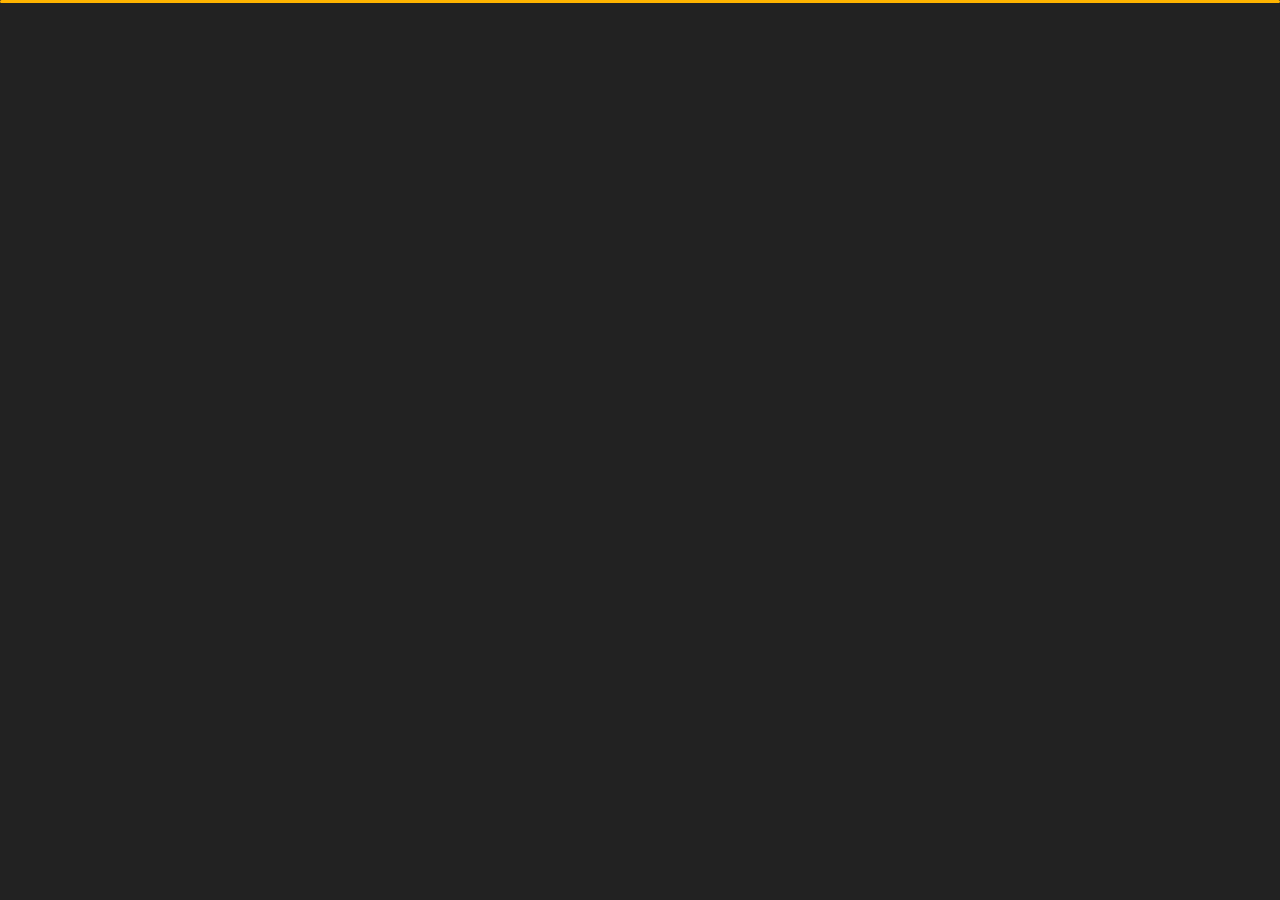
<file: index.html>
﻿<!DOCTYPE html>
<html lang="en">


<head>
    <meta charset="utf-8">
    <title> Akash Patil</title>
    <meta name="viewport" content="width=device-width, initial-scale=1">

    <link rel="icon" type="image/x-icon" href="img/favi.png">
    
    <!-- Template Google Fonts -->
    <link href="https://fonts.googleapis.com/css?family=Poppins:400,400i,500,500i,600,600i,700,700i,800,800i,900,900i" rel="stylesheet">
    <link href="https://fonts.googleapis.com/css?family=Open+Sans:300,400,400i,600,600i,700" rel="stylesheet">

    <!-- Template CSS Files -->
    <link href="css/bootstrap.min.css" rel="stylesheet">
    <link href="css/preloader.min.css" rel="stylesheet">
    <link href="css/circle.css" rel="stylesheet">
    <link href="css/font-awesome.min.css" rel="stylesheet">
    <link href="css/fm.revealator.jquery.min.css" rel="stylesheet">
    <link href="css/style.css" rel="stylesheet">

    <!-- CSS Skin File -->
    <link href="css/skins/yellow.css" rel="stylesheet">

    <!-- Live Style Switcher - demo only -->
    <link rel="alternate stylesheet" type="text/css" title="blue" href="css/skins/blue.css" />
    <link rel="alternate stylesheet" type="text/css" title="green" href="css/skins/green.css" />
    <link rel="alternate stylesheet" type="text/css" title="yellow" href="css/skins/yellow.css" />
    <link rel="alternate stylesheet" type="text/css" title="blueviolet" href="css/skins/blueviolet.css" />
    <link rel="alternate stylesheet" type="text/css" title="goldenrod" href="css/skins/goldenrod.css" />
    <link rel="alternate stylesheet" type="text/css" title="magenta" href="css/skins/magenta.css" />
    <link rel="alternate stylesheet" type="text/css" title="orange" href="css/skins/orange.css" />
    <link rel="alternate stylesheet" type="text/css" title="purple" href="css/skins/purple.css" />
    <link rel="alternate stylesheet" type="text/css" title="red" href="css/skins/red.css" />
    <link rel="alternate stylesheet" type="text/css" title="yellowgreen" href="css/skins/yellowgreen.css" />
    <link rel="stylesheet" type="text/css" href="css/styleswitcher.css" />

    <!-- Modernizr JS File -->
    <script src="js/modernizr.custom.js"></script>
    <script async src="https://pagead2.googlesyndication.com/pagead/js/adsbygoogle.js?client=ca-pub-9055502209907299"
     crossorigin="anonymous"></script>
    
    <script async src="https://pagead2.googlesyndication.com/pagead/js/adsbygoogle.js?client=ca-pub-9055502209907299"
     crossorigin="anonymous"></script>
    
    <!-- Global site tag (gtag.js) - Google Analytics -->
        <script async src="https://www.googletagmanager.com/gtag/js?id=G-VXQGHZ8JGY"></script>
        <script>
          window.dataLayer = window.dataLayer || [];
          function gtag(){dataLayer.push(arguments);}
         gtag('js', new Date());
        gtag('config', 'G-VXQGHZ8JGY');
      </script>

</head>

<body class="home">
    <!-- Live Style Switcher Starts - demo only -->
<div id="switcher" class="">
    <div class="content-switcher">
        <h4>STYLE SWITCHER</h4>
        <ul>
            <li>
                <a href="#" onclick="setActiveStyleSheet('purple');" title="purple" class="color"><img src="img/styleswitcher/purple.png" alt="purple"/></a>
            </li>
            <li>
                <a href="#" onclick="setActiveStyleSheet('red');" title="red" class="color"><img src="img/styleswitcher/red.png" alt="red"/></a>
            </li>
            <li>
                <a href="#" onclick="setActiveStyleSheet('blueviolet');" title="blueviolet" class="color"><img src="img/styleswitcher/blueviolet.png" alt="blueviolet"/></a>
            </li>
            <li>
                <a href="#" onclick="setActiveStyleSheet('blue');" title="blue" class="color"><img src="img/styleswitcher/blue.png" alt="blue"/></a>
            </li>
            <li>
                <a href="#" onclick="setActiveStyleSheet('goldenrod');" title="goldenrod" class="color"><img src="img/styleswitcher/goldenrod.png" alt="goldenrod"/></a>
            </li>
            <li>
                <a href="#" onclick="setActiveStyleSheet('magenta');" title="magenta" class="color"><img src="img/styleswitcher/magenta.png" alt="magenta"/></a>
            </li>
            <li>
                <a href="#" onclick="setActiveStyleSheet('yellowgreen');" title="yellowgreen" class="color"><img src="img/styleswitcher/yellowgreen.png" alt="yellowgreen"/></a>
            </li>
            <li>
                <a href="#" onclick="setActiveStyleSheet('orange');" title="orange" class="color"><img src="img/styleswitcher/orange.png" alt="orange"/></a>
            </li>
            <li>
                <a href="#" onclick="setActiveStyleSheet('green');" title="green" class="color"><img src="img/styleswitcher/green.png" alt="green"/></a>
            </li>
            <li>
                <a href="#" onclick="setActiveStyleSheet('yellow');" title="yellow" class="color"><img src="img/styleswitcher/yellow.png" alt="yellow"/></a>
            </li>
        </ul>
           <div id="hideSwitcher">&times;</div>
    </div>
</div>
<div id="showSwitcher" class="styleSecondColor"><i class="fa fa-cog fa-spin"></i></div>
<!-- Live Style Switcher Ends - demo only -->
<!-- Header Starts -->
<header class="header" id="navbar-collapse-toggle">
    <!-- Fixed Navigation Starts -->
    <ul class="icon-menu d-none d-lg-block revealator-slideup revealator-once revealator-delay1">
        <li class="icon-box active">
            <i class="fa fa-home"></i>
            <a href="index.html">
                <h2>Home</h2>
            </a>
        </li>
        <li class="icon-box">
            <i class="fa fa-user"></i>
            <a href="about.html">
                <h2>About</h2>
            </a>
        </li>
        <li class="icon-box">
            <i class="fa fa-briefcase"></i>
            <a href="portfolio.html">
                <h2>Portfolio</h2>
            </a>
        </li>
        <li class="icon-box">
            <i class="fa fa-envelope-open"></i>
            <a href="contact.html">
                <h2>Contact</h2>
            </a>
        </li>
        <li class="icon-box">
            <i class="fa fa-comments"></i>
            <a href="blog.html">
                <h2>Blog</h2>
            </a>
        </li>
    </ul>
    <!-- Fixed Navigation Ends -->
    <!-- Mobile Menu Starts -->
    <nav role="navigation" class="d-block d-lg-none">
        <div id="menuToggle">
            <input type="checkbox" />
            <span></span>
            <span></span>
            <span></span>
            <ul class="list-unstyled" id="menu">
                <li class="active"><a href="index.html"><i class="fa fa-home"></i><span>Home</span></a></li>
                <li><a href="about.html"><i class="fa fa-user"></i><span>About</span></a></li>
                <li><a href="portfolio.html"><i class="fa fa-folder-open"></i><span>Portfolio</span></a></li>
                <li><a href="contact.html"><i class="fa fa-envelope-open"></i><span>Contact</span></a></li>
                <li><a href="blog.html"><i class="fa fa-comments"></i><span>Blog</span></a></li>
            </ul>
        </div>
    </nav>
    <!-- Mobile Menu Ends -->
</header>
<!-- Header Ends -->
<!-- Main Content Starts -->
<section class="container-fluid main-container container-home p-0 revealator-slideup revealator-once revealator-delay1">
    <div class="color-block d-none d-lg-block"></div>
    <div class="row home-details-container align-items-center">
        <div class="col-lg-4 bg position-fixed d-none d-lg-block"></div>
        <div class="col-12 col-lg-8 offset-lg-4 home-details text-left text-sm-center text-lg-left">
            <div>
                <img src="img/2.jpg" class="img-fluid main-img-mobile d-none d-sm-block d-lg-none" alt="my picture" />
                <h6 class="text-uppercase open-sans-font mb-0 d-block d-sm-none d-lg-block">hi there !</h6>
                <h1 class="text-uppercase poppins-font"><span>I'm</span> Akash Patil</h1>
                <p class="open-sans-font">I’m a Cyber Security Researcher & Bug Bounty Hunter from Mumbai, India. I have worked as an independent security researcher <b>@Synack</b> , <b>@hackerone</b> & <b>@YesWeHack</b> helping several companies secure their Web Applications as well as Mobile, API, Thick Clients, Infrastructures, etc<br>Currently working as an Associate Team Lead (Red Team) at Security Brigade Pvt Ltd</p>
                <a href="about.html" class="btn btn-about">more about me</a>
            </div>
        </div>
    </div>
</section>
<!-- Main Content Ends -->

<!-- Template JS Files -->
<script src="js/jquery-3.5.0.min.js"></script>
<script src="js/styleswitcher.js"></script>
<script src="js/preloader.min.js"></script>
<script src="js/fm.revealator.jquery.min.js"></script>
<script src="js/imagesloaded.pkgd.min.js"></script>
<script src="js/masonry.pkgd.min.js"></script>
<script src="js/classie.js"></script>
<script src="js/cbpGridGallery.js"></script>
<script src="js/jquery.hoverdir.js"></script>
<script src="js/popper.min.js"></script>
<script src="js/bootstrap.js"></script>
<script src="js/custom.js"></script>

</body>

</html>
</file>
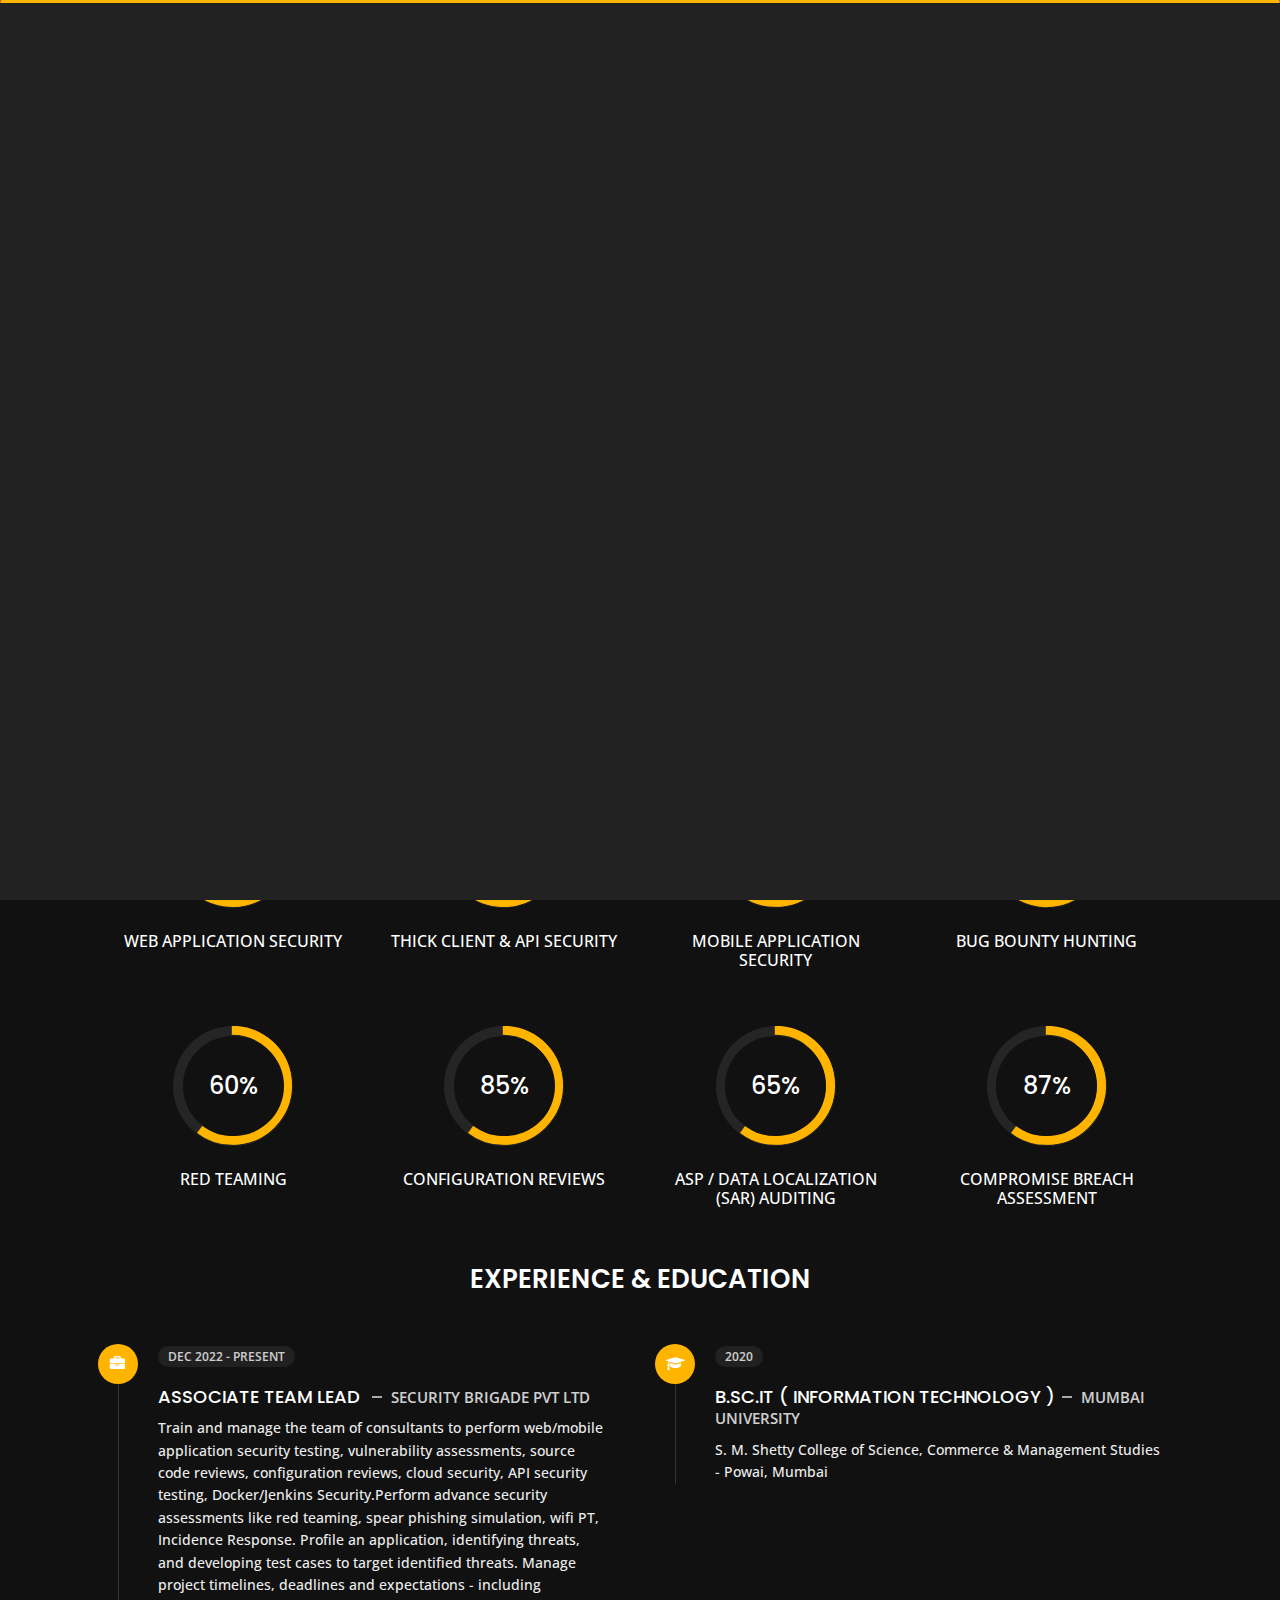
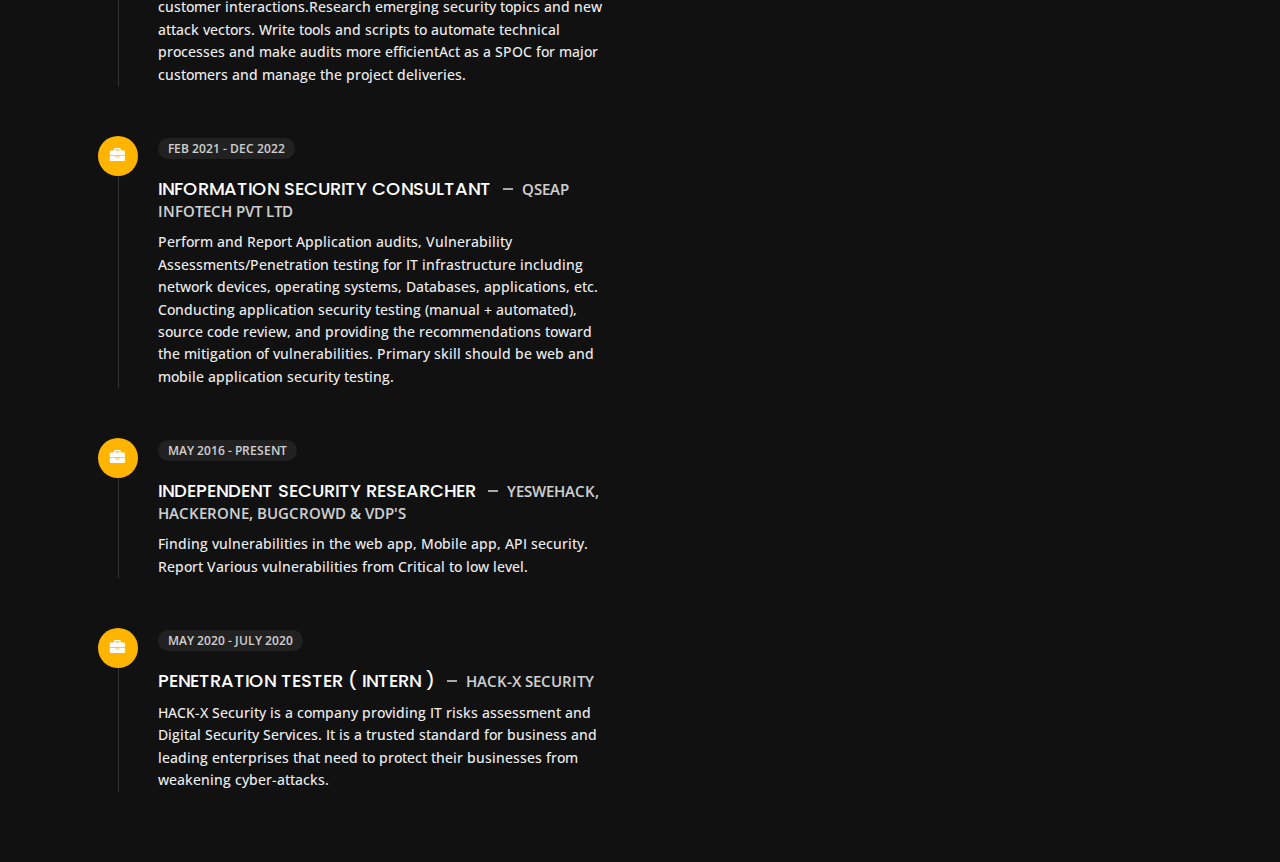
<file: about.html>
<!DOCTYPE html>
<html lang="en">


<head>
    <meta charset="utf-8">
    <title>About</title>
    <meta name="viewport" content="width=device-width, initial-scale=1">
    
     <link rel="icon" type="image/x-icon" href="img/favi.png">

    <!-- Template Google Fonts -->
    <link href="https://fonts.googleapis.com/css?family=Poppins:400,400i,500,500i,600,600i,700,700i,800,800i,900,900i" rel="stylesheet">
    <link href="https://fonts.googleapis.com/css?family=Open+Sans:300,400,400i,600,600i,700" rel="stylesheet">

    <!-- Template CSS Files -->
    <link href="css/bootstrap.min.css" rel="stylesheet">
    <link href="css/preloader.min.css" rel="stylesheet">
    <link href="css/circle.css" rel="stylesheet">
    <link href="css/font-awesome.min.css" rel="stylesheet">
    <link href="css/fm.revealator.jquery.min.css" rel="stylesheet">
    <link href="css/style.css" rel="stylesheet">

    <!-- CSS Skin File -->
    <link href="css/skins/yellow.css" rel="stylesheet">

    <!-- Live Style Switcher - demo only -->
    <link rel="alternate stylesheet" type="text/css" title="blue" href="css/skins/blue.css" />
    <link rel="alternate stylesheet" type="text/css" title="green" href="css/skins/green.css" />
    <link rel="alternate stylesheet" type="text/css" title="yellow" href="css/skins/yellow.css" />
    <link rel="alternate stylesheet" type="text/css" title="blueviolet" href="css/skins/blueviolet.css" />
    <link rel="alternate stylesheet" type="text/css" title="goldenrod" href="css/skins/goldenrod.css" />
    <link rel="alternate stylesheet" type="text/css" title="magenta" href="css/skins/magenta.css" />
    <link rel="alternate stylesheet" type="text/css" title="orange" href="css/skins/orange.css" />
    <link rel="alternate stylesheet" type="text/css" title="purple" href="css/skins/purple.css" />
    <link rel="alternate stylesheet" type="text/css" title="red" href="css/skins/red.css" />
    <link rel="alternate stylesheet" type="text/css" title="yellowgreen" href="css/skins/yellowgreen.css" />
    <link rel="stylesheet" type="text/css" href="css/styleswitcher.css" />

    <!-- Modernizr JS File -->
    <script src="js/modernizr.custom.js"></script>
    <script async src="https://pagead2.googlesyndication.com/pagead/js/adsbygoogle.js?client=ca-pub-9055502209907299"
     crossorigin="anonymous"></script>
</head>

<body class="about">
<!-- Live Style Switcher Starts - demo only -->
<div id="switcher" class="">
    <div class="content-switcher">
        <h4>STYLE SWITCHER</h4>
        <ul>
            <li>
                <a href="#" onclick="setActiveStyleSheet('purple');" title="purple" class="color"><img src="img/styleswitcher/purple.png" alt="purple"/></a>
            </li>
            <li>
                <a href="#" onclick="setActiveStyleSheet('red');" title="red" class="color"><img src="img/styleswitcher/red.png" alt="red"/></a>
            </li>
            <li>
                <a href="#" onclick="setActiveStyleSheet('blueviolet');" title="blueviolet" class="color"><img src="img/styleswitcher/blueviolet.png" alt="blueviolet"/></a>
            </li>
            <li>
                <a href="#" onclick="setActiveStyleSheet('blue');" title="blue" class="color"><img src="img/styleswitcher/blue.png" alt="blue"/></a>
            </li>
            <li>
                <a href="#" onclick="setActiveStyleSheet('goldenrod');" title="goldenrod" class="color"><img src="img/styleswitcher/goldenrod.png" alt="goldenrod"/></a>
            </li>
            <li>
                <a href="#" onclick="setActiveStyleSheet('magenta');" title="magenta" class="color"><img src="img/styleswitcher/magenta.png" alt="magenta"/></a>
            </li>
            <li>
                <a href="#" onclick="setActiveStyleSheet('yellowgreen');" title="yellowgreen" class="color"><img src="img/styleswitcher/yellowgreen.png" alt="yellowgreen"/></a>
            </li>
            <li>
                <a href="#" onclick="setActiveStyleSheet('orange');" title="orange" class="color"><img src="img/styleswitcher/orange.png" alt="orange"/></a>
            </li>
            <li>
                <a href="#" onclick="setActiveStyleSheet('green');" title="green" class="color"><img src="img/styleswitcher/green.png" alt="green"/></a>
            </li>
            <li>
                <a href="#" onclick="setActiveStyleSheet('yellow');" title="yellow" class="color"><img src="img/styleswitcher/yellow.png" alt="yellow"/></a>
            </li>
        </ul>

        <div id="hideSwitcher">&times;</div>
    </div>

</div>
<div id="showSwitcher" class="styleSecondColor"><i class="fa fa-cog fa-spin"></i></div>
<!-- Live Style Switcher Ends - demo only -->
<!-- Header Starts -->
<header class="header" id="navbar-collapse-toggle">
    <!-- Fixed Navigation Starts -->
    <ul class="icon-menu d-none d-lg-block revealator-slideup revealator-once revealator-delay1">
        <li class="icon-box">
            <i class="fa fa-home"></i>
            <a href="index.html">
                <h2>Home</h2>
            </a>
        </li>
        <li class="icon-box active">
            <i class="fa fa-user"></i>
            <a href="about.html">
                <h2>About</h2>
            </a>
        </li>
        <li class="icon-box">
            <i class="fa fa-briefcase"></i>
            <a href="portfolio.html">
                <h2>Portfolio</h2>
            </a>
        </li>
        <li class="icon-box">
            <i class="fa fa-envelope-open"></i>
            <a href="contact.html">
                <h2>Contact</h2>
            </a>
        </li>
        <li class="icon-box">
            <i class="fa fa-comments"></i>
            <a href="blog.html">
                <h2>Blog</h2>
            </a>
        </li>
    </ul>
    <!-- Fixed Navigation Ends -->
    <!-- Mobile Menu Starts -->
    <nav role="navigation" class="d-block d-lg-none">
        <div id="menuToggle">
            <input type="checkbox" />
            <span></span>
            <span></span>
            <span></span>
            <ul class="list-unstyled" id="menu">
                <li><a href="index.html"><i class="fa fa-home"></i><span>Home</span></a></li>
                <li class="active"><a href="about.html"><i class="fa fa-user"></i><span>About</span></a></li>
                <li><a href="portfolio.html"><i class="fa fa-folder-open"></i><span>Portfolio</span></a></li>
                <li><a href="contact.html"><i class="fa fa-envelope-open"></i><span>Contact</span></a></li>
                <li><a href="blog.html"><i class="fa fa-comments"></i><span>Blog</span></a></li>
            </ul>
        </div>
    </nav>
    <!-- Mobile Menu Ends -->
</header>
<!-- Header Ends -->
<!-- Page Title Starts -->
<section class="title-section text-left text-sm-center revealator-slideup revealator-once revealator-delay1">
    <h1>ABOUT <span>ME</span></h1>
    <span class="title-bg">Resume</span>
</section>
<!-- Page Title Ends -->
<!-- Main Content Starts -->
<section class="main-content revealator-slideup revealator-once revealator-delay1">
    <div class="container">
        <div class="row">
            <!-- Personal Info Starts -->
            <div class="col-12 col-lg-5 col-xl-6">
                <div class="row">
                    <div class="col-12">
                        <h3 class="text-uppercase custom-title mb-0 ft-wt-600">personal infos</h3>
                    </div>
                    <div class="col-12 d-block d-sm-none">
                        <img src="img/img-mobile.jpg" class="img-fluid main-img-mobile" alt="my picture" />
                    </div>
                    <div class="col-6">
                        <ul class="about-list list-unstyled open-sans-font">
                            <li> <span class="title">first name :</span> <span class="value d-block d-sm-inline-block d-lg-block d-xl-inline-block">Akash</span> </li>
                            <li> <span class="title">last name :</span> <span class="value d-block d-sm-inline-block d-lg-block d-xl-inline-block">Patil</span> </li>
                            <li> <span class="title">Age :</span> <span class="value d-block d-sm-inline-block d-lg-block d-xl-inline-block"> Years</span> </li>
                            <li> <span class="title">Nationality :</span> <span class="value d-block d-sm-inline-block d-lg-block d-xl-inline-block">Indian</span> </li>
                            <li> <span class="title">Freelance :</span> <span class="value d-block d-sm-inline-block d-lg-block d-xl-inline-block">Available</span> </li>
                        </ul>
                    </div>
                    <div class="col-6">
                        <ul class="about-list list-unstyled open-sans-font">
                            <li> <span class="title">Address :</span> <span class="value d-block d-sm-inline-block d-lg-block d-xl-inline-block">Mumbai, India</span> </li>
                            <li> <span class="title">phone :</span> <span class="value d-block d-sm-inline-block d-lg-block d-xl-inline-block">+91 **** ****** </span> </li>
                            <li> <span class="title">Email :</span> <span class="value d-block d-sm-inline-block d-lg-block d-xl-inline-block">akshpatil98@gmail.com</span> </li>
                            <li> <span class="title">Twitter :</span> <span class="value d-block d-sm-inline-block d-lg-block d-xl-inline-block">@skypatil98</span> </li>
                            <li> <span class="title">langauges :</span> <span class="value d-block d-sm-inline-block d-lg-block d-xl-inline-block">English, Russian, Hindi & Marathi</span> </li>
                        </ul>
                    </div>
                    <div class="col-12 mt-3">
                        <a href="#" class="btn btn-download">Download CV</a>
                    </div>
                </div>
            </div>
            <!-- Personal Info Ends -->
            <!-- Boxes Starts -->
            <div class="col-12 col-lg-7 col-xl-6 mt-5 mt-lg-0">
                <div class="row">
                    <div class="col-6">
                        <div class="box-stats with-margin">
                            <h3 class="poppins-font position-relative">55</h3>
                            <p class="open-sans-font m-0 position-relative text-uppercase">Hall of <span class="d-block">Fames</span></p>
                        </div>
                    </div>
                    <div class="col-6">
                        <div class="box-stats with-margin">
                            <h3 class="poppins-font position-relative">4</h3>
                            <p class="open-sans-font m-0 position-relative text-uppercase">Years of<span class="d-block">Experience</span></p>
                        </div>
                    </div>
                    <div class="col-6">
                        <div class="box-stats">
                            <h3 class="poppins-font position-relative">500</h3>
                            <p class="open-sans-font m-0 position-relative text-uppercase">Reports<span class="d-block">Sent</span></p>
                        </div>
                    </div>
                    <div class="col-6">
                        <div class="box-stats">
                            <h3 class="poppins-font position-relative">45</h3>
                            <p class="open-sans-font m-0 position-relative text-uppercase">Bounties <span class="d-block">won</span></p>
                        </div>
                    </div>
                </div>
            </div>
            <!-- Boxes Ends -->
        </div>
        <hr class="separator">
        <!-- Skills Starts -->
        <div class="row">
            <div class="col-12">
                <h3 class="text-uppercase pb-4 pb-sm-5 mb-3 mb-sm-0 text-left text-sm-center custom-title ft-wt-600">My Skills</h3>
            </div>
            <div class="col-6 col-md-3 mb-3 mb-sm-5">
                <div class="c100 p90">
                    <span>90%</span>
                    <div class="slice">
                        <div class="bar"></div>
                        <div class="fill"></div>
                    </div>
                </div>
                <h6 class="text-uppercase open-sans-font text-center mt-2 mt-sm-4">Web Application Security</h6>
            </div>
            <div class="col-6 col-md-3 mb-3 mb-sm-5">
                <div class="c100 p89">
                    <span>89%</span>
                    <div class="slice">
                        <div class="bar"></div>
                        <div class="fill"></div>
                    </div>
                </div>
                <h6 class="text-uppercase open-sans-font text-center mt-2 mt-sm-4">Thick Client & API Security</h6>
            </div>
            <div class="col-6 col-md-3 mb-3 mb-sm-5">
                <div class="c100 p60">
                    <span>75%</span>
                    <div class="slice">
                        <div class="bar"></div>
                        <div class="fill"></div>
                    </div>
                </div>
                <h6 class="text-uppercase open-sans-font text-center mt-2 mt-sm-4">Mobile Application Security</h6>
            </div>
            <div class="col-6 col-md-3 mb-3 mb-sm-5">
                <div class="c100 p95">
                    <span>95%</span>
                    <div class="slice">
                        <div class="bar"></div>
                        <div class="fill"></div>
                    </div>
                </div>
                <h6 class="text-uppercase open-sans-font text-center mt-2 mt-sm-4">Bug Bounty Hunting</h6>
            </div>
             <div class="col-6 col-md-3 mb-3 mb-sm-5">
                <div class="c100 p60">
                    <span>60%</span>
                    <div class="slice">
                        <div class="bar"></div>
                        <div class="fill"></div>
                    </div>
                </div>
                <h6 class="text-uppercase open-sans-font text-center mt-2 mt-sm-4">Red Teaming</h6>
            </div>
            <div class="col-6 col-md-3 mb-3 mb-sm-5">
                <div class="c100 p60">
                    <span>85%</span>
                    <div class="slice">
                        <div class="bar"></div>
                        <div class="fill"></div>
                    </div>
                </div>
                <h6 class="text-uppercase open-sans-font text-center mt-2 mt-sm-4">Configuration Reviews</h6>
            </div>
            <div class="col-6 col-md-3 mb-3 mb-sm-5">
                <div class="c100 p60">
                    <span>65%</span>
                    <div class="slice">
                        <div class="bar"></div>
                        <div class="fill"></div>
                    </div>
                </div>
                <h6 class="text-uppercase open-sans-font text-center mt-2 mt-sm-4">ASP / Data Localization (SAR) Auditing</h6>
            </div>
            <div class="col-6 col-md-3 mb-3 mb-sm-5">
                <div class="c100 p60">
                    <span>87%</span>
                    <div class="slice">
                        <div class="bar"></div>
                        <div class="fill"></div>
                    </div>
                </div>
                <h6 class="text-uppercase open-sans-font text-center mt-2 mt-sm-4">Compromise Breach Assessment</h6>
            </div>
        <!-- Skills Ends -->
        <hr class="separator mt-1">
        <!-- Experience & Education Starts -->
        <div class="row">
            <div class="col-12">
                <h3 class="text-uppercase pb-5 mb-0 text-left text-sm-center custom-title ft-wt-600">Experience <span>&</span> Education</h3>
            </div>
            <div class="col-lg-6 m-15px-tb">
                <div class="resume-box">
                    <ul>
                        <li>
                            <div class="icon">
                                <i class="fa fa-briefcase"></i>
                            </div>
                            <span class="time open-sans-font text-uppercase">Dec 2022 - Present</span>
                            <h5 class="poppins-font text-uppercase">Associate Team Lead <span class="place open-sans-font">SECURITY BRIGADE PVT LTD</span></h5>
                            <p class="open-sans-font">Train and manage the team of consultants to perform web/mobile application security testing, vulnerability assessments, 
                                source code reviews, configuration reviews, cloud security, API security testing, Docker/Jenkins Security.Perform advance security assessments
                                like red teaming, spear phishing simulation, wifi PT, Incidence Response. Profile an application, identifying threats, and developing test cases 
                                to target identified threats. Manage project timelines, deadlines and expectations - including customer interactions.Research emerging security topics and new attack vectors. Write tools and scripts to automate technical
                                processes and make audits more efficientAct as a SPOC for major customers and manage the project deliveries.</p>
                        </li>
                        <li>
                            <div class="icon">
                                <i class="fa fa-briefcase"></i>
                            </div>
                            <span class="time open-sans-font text-uppercase">Feb 2021 - Dec 2022</span>
                            <h5 class="poppins-font text-uppercase">Information Security Consultant <span class="place open-sans-font">QSEAP INFOTECH PVT LTD</span></h5>
                            <p class="open-sans-font">Perform and Report Application audits, Vulnerability Assessments/Penetration testing for
                                                     IT infrastructure including network devices, operating systems, Databases, applications, etc.
                                                     Conducting application security testing (manual + automated), source code review, and providing the
                                                     recommendations toward the mitigation of vulnerabilities. Primary skill should be web and mobile
                                                     application security testing.</p>
                        </li>
                        <li>
                            <div class="icon">
                                <i class="fa fa-briefcase"></i>
                            </div>
                            <span class="time open-sans-font text-uppercase">May 2016 - Present</span>
                            <h5 class="poppins-font text-uppercase">Independent Security Researcher <span class="place open-sans-font">YesWehack, Hackerone, Bugcrowd & VDP'S</span></h5>
                            <p class="open-sans-font">Finding vulnerabilities in the web app, Mobile app, API security. Report Various vulnerabilities from Critical to low level. </p>
                        </li>
                        <li>
                            <div class="icon">
                                <i class="fa fa-briefcase"></i>
                            </div>
                            <span class="time open-sans-font text-uppercase">May 2020 - July 2020</span>
                            <h5 class="poppins-font text-uppercase">Penetration Tester ( Intern ) <span class="place open-sans-font">Hack-X Security</span></h5>
                            <p class="open-sans-font">HACK-X Security is a company providing IT risks assessment and Digital Security Services. It is a trusted standard for business and leading enterprises that need to protect their businesses
                               from weakening cyber-attacks.</p>
                        </li>
                    </ul>
                </div>
            </div>
            <div class="col-lg-6 m-15px-tb">
                <div class="resume-box">
                    <ul>
                        <li>
                            <div class="icon">
                                <i class="fa fa-graduation-cap"></i>
                            </div>
                            <span class="time open-sans-font text-uppercase">2020</span>
                            <h5 class="poppins-font text-uppercase">B.Sc.IT ( Information Technology )<span class="place open-sans-font">Mumbai University</span></h5>
                            <p class="open-sans-font">S. M. Shetty College of Science, Commerce & Management Studies - Powai, Mumbai </p>
                        </li>
                    </ul>
                </div>
            </div>
        </div>
        <!-- Experience & Education Ends -->
    </div>
</section>
<!-- Main Content Ends -->

<!-- Template JS Files -->
<script src="js/jquery-3.5.0.min.js"></script>
<script src="js/styleswitcher.js"></script>
<script src="js/preloader.min.js"></script>
<script src="js/fm.revealator.jquery.min.js"></script>
<script src="js/imagesloaded.pkgd.min.js"></script>
<script src="js/masonry.pkgd.min.js"></script>
<script src="js/classie.js"></script>
<script src="js/cbpGridGallery.js"></script>
<script src="js/jquery.hoverdir.js"></script>
<script src="js/popper.min.js"></script>
<script src="js/bootstrap.js"></script>
<script src="js/custom.js"></script>

</body>


</html>
</file>
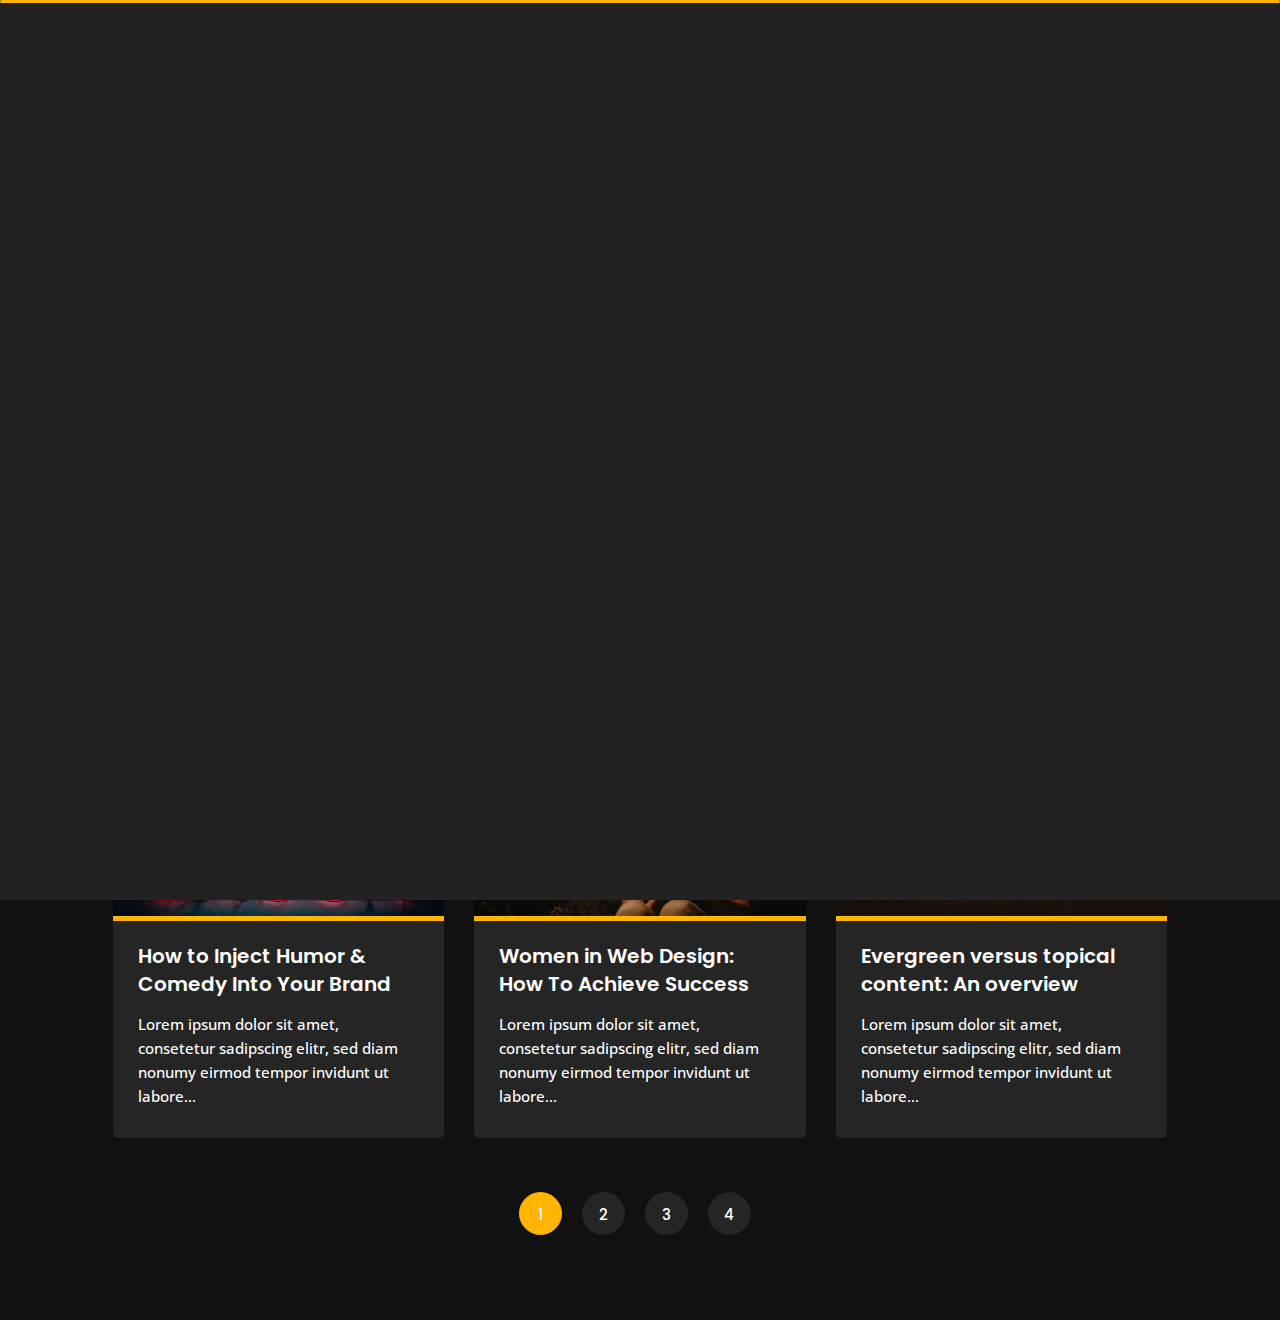
<file: blog.html>
﻿<!DOCTYPE html>
<html lang="en">


<head>
    <meta charset="utf-8">
    <title>Blog - Personal Portfolio</title>
    <meta name="viewport" content="width=device-width, initial-scale=1">
    
    <script async src="https://pagead2.googlesyndication.com/pagead/js/adsbygoogle.js?client=ca-pub-9055502209907299"
     crossorigin="anonymous"></script>
    
     <link rel="icon" type="image/x-icon" href="img/favi.png">

    <!-- Template Google Fonts -->
    <link href="https://fonts.googleapis.com/css?family=Poppins:400,400i,500,500i,600,600i,700,700i,800,800i,900,900i" rel="stylesheet">
    <link href="https://fonts.googleapis.com/css?family=Open+Sans:300,400,400i,600,600i,700" rel="stylesheet">

    <!-- Template CSS Files -->
    <link href="css/bootstrap.min.css" rel="stylesheet">
    <link href="css/preloader.min.css" rel="stylesheet">
    <link href="css/circle.css" rel="stylesheet">
    <link href="css/font-awesome.min.css" rel="stylesheet">
    <link href="css/fm.revealator.jquery.min.css" rel="stylesheet">
    <link href="css/style.css" rel="stylesheet">

    <!-- CSS Skin File -->
    <link href="css/skins/yellow.css" rel="stylesheet">

    <!-- Live Style Switcher - demo only -->
    <link rel="alternate stylesheet" type="text/css" title="blue" href="css/skins/blue.css" />
    <link rel="alternate stylesheet" type="text/css" title="green" href="css/skins/green.css" />
    <link rel="alternate stylesheet" type="text/css" title="yellow" href="css/skins/yellow.css" />
    <link rel="alternate stylesheet" type="text/css" title="blueviolet" href="css/skins/blueviolet.css" />
    <link rel="alternate stylesheet" type="text/css" title="goldenrod" href="css/skins/goldenrod.css" />
    <link rel="alternate stylesheet" type="text/css" title="magenta" href="css/skins/magenta.css" />
    <link rel="alternate stylesheet" type="text/css" title="orange" href="css/skins/orange.css" />
    <link rel="alternate stylesheet" type="text/css" title="purple" href="css/skins/purple.css" />
    <link rel="alternate stylesheet" type="text/css" title="red" href="css/skins/red.css" />
    <link rel="alternate stylesheet" type="text/css" title="yellowgreen" href="css/skins/yellowgreen.css" />
    <link rel="stylesheet" type="text/css" href="css/styleswitcher.css" />

    <!-- Modernizr JS File -->
    <script src="js/modernizr.custom.js"></script>
</head>

<body class="blog">
<!-- Live Style Switcher Starts - demo only -->
<div id="switcher" class="">
    <div class="content-switcher">
        <h4>STYLE SWITCHER</h4>
        <ul>
            <li>
                <a href="#" onclick="setActiveStyleSheet('purple');" title="purple" class="color"><img src="img/styleswitcher/purple.png" alt="purple"/></a>
            </li>
            <li>
                <a href="#" onclick="setActiveStyleSheet('red');" title="red" class="color"><img src="img/styleswitcher/red.png" alt="red"/></a>
            </li>
            <li>
                <a href="#" onclick="setActiveStyleSheet('blueviolet');" title="blueviolet" class="color"><img src="img/styleswitcher/blueviolet.png" alt="blueviolet"/></a>
            </li>
            <li>
                <a href="#" onclick="setActiveStyleSheet('blue');" title="blue" class="color"><img src="img/styleswitcher/blue.png" alt="blue"/></a>
            </li>
            <li>
                <a href="#" onclick="setActiveStyleSheet('goldenrod');" title="goldenrod" class="color"><img src="img/styleswitcher/goldenrod.png" alt="goldenrod"/></a>
            </li>
            <li>
                <a href="#" onclick="setActiveStyleSheet('magenta');" title="magenta" class="color"><img src="img/styleswitcher/magenta.png" alt="magenta"/></a>
            </li>
            <li>
                <a href="#" onclick="setActiveStyleSheet('yellowgreen');" title="yellowgreen" class="color"><img src="img/styleswitcher/yellowgreen.png" alt="yellowgreen"/></a>
            </li>
            <li>
                <a href="#" onclick="setActiveStyleSheet('orange');" title="orange" class="color"><img src="img/styleswitcher/orange.png" alt="orange"/></a>
            </li>
            <li>
                <a href="#" onclick="setActiveStyleSheet('green');" title="green" class="color"><img src="img/styleswitcher/green.png" alt="green"/></a>
            </li>
            <li>
                <a href="#" onclick="setActiveStyleSheet('yellow');" title="yellow" class="color"><img src="img/styleswitcher/yellow.png" alt="yellow"/></a>
            </li>
        </ul>

       <div id="hideSwitcher">&times;</div>
    </div>
</div>
<div id="showSwitcher" class="styleSecondColor"><i class="fa fa-cog fa-spin"></i></div>
<!-- Live Style Switcher Ends - demo only -->
<!-- Header Starts -->
<header class="header" id="navbar-collapse-toggle">
    <!-- Fixed Navigation Starts -->
    <ul class="icon-menu d-none d-lg-block revealator-slideup revealator-once revealator-delay1">
        <li class="icon-box">
            <i class="fa fa-home"></i>
            <a href="index.html">
                <h2>Home</h2>
            </a>
        </li>
        <li class="icon-box">
            <i class="fa fa-user"></i>
            <a href="about.html">
                <h2>About</h2>
            </a>
        </li>
        <li class="icon-box">
            <i class="fa fa-briefcase"></i>
            <a href="portfolio.html">
                <h2>Portfolio</h2>
            </a>
        </li>
        <li class="icon-box">
            <i class="fa fa-envelope-open"></i>
            <a href="contact.html">
                <h2>Contact</h2>
            </a>
        </li>
        <li class="icon-box active">
            <i class="fa fa-comments"></i>
            <a href="blog.html">
                <h2>Blog</h2>
            </a>
        </li>
    </ul>
    <!-- Fixed Navigation Ends -->
    <!-- Mobile Menu Starts -->
    <nav role="navigation" class="d-block d-lg-none">
        <div id="menuToggle">
            <input type="checkbox" />
            <span></span>
            <span></span>
            <span></span>
            <ul class="list-unstyled" id="menu">
                <li><a href="index.html"><i class="fa fa-home"></i><span>Home</span></a></li>
                <li><a href="about.html"><i class="fa fa-user"></i><span>About</span></a></li>
                <li><a href="portfolio.html"><i class="fa fa-folder-open"></i><span>Portfolio</span></a></li>
                <li><a href="contact.html"><i class="fa fa-envelope-open"></i><span>Contact</span></a></li>
                <li class="active"><a href="blog.html"><i class="fa fa-comments"></i><span>Blog</span></a></li>
            </ul>
        </div>
    </nav>
    <!-- Mobile Menu Ends -->
</header>
<!-- Header Ends -->
<!-- Page Title Starts -->
<section class="title-section text-left text-sm-center revealator-slideup revealator-once revealator-delay1">
    <h1>my <span>blog</span></h1>
    <span class="title-bg">posts</span>
</section>
<!-- Page Title Ends -->
<!-- Main Content Starts -->
<section class="main-content revealator-slideup revealator-once revealator-delay1">
    <div class="container">
        <!-- Articles Starts -->
        <div class="row">
            <!-- Article Starts -->
            <div class="col-12 col-md-6 col-lg-6 col-xl-4 mb-30">
                <article class="post-container">
                    <div class="post-thumb">
                        <a href="bug-bounty-notes.html" class="d-block position-relative overflow-hidden">
                            <img src="img/blog/blog-post-1.jpg" class="img-fluid" alt="Blog Post">
                        </a>
                    </div>
                    <div class="post-content">
                        <div class="entry-header">
                            <h3><a href="bug-bounty-notes.html">Bug Bounty Note Keeping Tools</a></h3>
                        </div>
                        <div class="entry-content open-sans-font">
                            <p>In this blog, I will be sharing few note-taking tools that are best for bug bounty. A collection of awesome note-taking apps</p>
                        </div>
                    </div>
                </article>
            </div>
            <!-- Article Ends -->
           <!-- Article Starts -->
            <div class="col-12 col-md-6 col-lg-6 col-xl-4 mb-30">
                <article class="post-container">
                    <div class="post-thumb">
                        <a href="blog-post.html" class="d-block position-relative overflow-hidden">
                            <img src="img/blog/blog-post-2.jpg" class="img-fluid" alt="">
                        </a>
                    </div>
                    <div class="post-content">
                        <div class="entry-header">
                            <h3><a href="log4j-guide-book.html">CVE-2021-44228 LOG4JSHELL START to END GUIDEBOOK</a></h3>
                        </div>
                        <div class="entry-content open-sans-font">
                            <p>In this blog we will guide you about the LOG4JSHELL CVE-2021-44228 Vulnerability Detection, Exploitation to Mitigation.
                            </p>
                        </div>
                    </div>
                </article>
            </div>
            <!-- Article Ends -->
            <!-- Article Starts -->
            <div class="col-12 col-md-6 col-lg-6 col-xl-4 mb-30">
                <article class="post-container">
                    <div class="post-thumb">
                        <a href="blog-post.html" class="d-block position-relative overflow-hidden">
                            <img src="img/blog/blog-post-3.jpg" class="img-fluid" alt="">
                        </a>
                    </div>
                    <div class="post-content">
                        <div class="entry-header">
                            <h3><a href="blog-post.html">Everything You Need to Know About Web Accessibility</a></h3>
                        </div>
                        <div class="entry-content open-sans-font">
                            <p>Lorem ipsum dolor sit amet, consetetur sadipscing elitr, sed diam nonumy eirmod tempor invidunt ut labore...
                            </p>
                        </div>
                    </div>
                </article>
            </div>
            <!-- Article Ends -->
            <!-- Article Starts -->
            <div class="col-12 col-md-6 col-lg-6 col-xl-4 mb-30">
                <article class="post-container">
                    <div class="post-thumb">
                        <a href="blog-post.html" class="d-block position-relative overflow-hidden">
                            <img src="img/blog/blog-post-4.jpg" class="img-fluid" alt="">
                        </a>
                    </div>
                    <div class="post-content">
                        <div class="entry-header">
                            <h3><a href="blog-post.html">How to Inject Humor & Comedy Into Your Brand</a></h3>
                        </div>
                        <div class="entry-content open-sans-font">
                            <p>Lorem ipsum dolor sit amet, consetetur sadipscing elitr, sed diam nonumy eirmod tempor invidunt ut labore...
                            </p>
                        </div>
                    </div>
                </article>
            </div>
            <!-- Article Ends -->
            <!-- Article Starts -->
            <div class="col-12 col-md-6 col-lg-6 col-xl-4 mb-30">
                <article class="post-container">
                    <div class="post-thumb">
                        <a href="blog-post.html" class="d-block position-relative overflow-hidden">
                            <img src="img/blog/blog-post-5.jpg" class="img-fluid" alt="">
                        </a>
                    </div>
                    <div class="post-content">
                        <div class="entry-header">
                            <h3><a href="blog-post.html">Women in Web Design: How To Achieve Success</a></h3>
                        </div>
                        <div class="entry-content open-sans-font">
                            <p>Lorem ipsum dolor sit amet, consetetur sadipscing elitr, sed diam nonumy eirmod tempor invidunt ut labore...
                            </p>
                        </div>
                    </div>
                </article>
            </div>
            <!-- Article Ends -->
            <!-- Article Starts -->
            <div class="col-12 col-md-6 col-lg-6 col-xl-4 mb-30">
                <article class="post-container">
                    <div class="post-thumb">
                        <a href="blog-post.html" class="d-block position-relative overflow-hidden">
                            <img src="img/blog/blog-post-6.jpg" class="img-fluid" alt="">
                        </a>
                    </div>
                    <div class="post-content">
                        <div class="entry-header">
                            <h3><a href="blog-post.html">Evergreen versus topical content: An overview</a></h3>
                        </div>
                        <div class="entry-content open-sans-font">
                            <p>Lorem ipsum dolor sit amet, consetetur sadipscing elitr, sed diam nonumy eirmod tempor invidunt ut labore...
                            </p>
                        </div>
                    </div>
                </article>
            </div>
            <!-- Article Ends -->
            <!-- Pagination Starts -->
            <div class="col-12 mt-4">
                <nav aria-label="Page navigation example">
                    <ul class="pagination justify-content-center mb-0">
                        <li class="page-item active""><a class="page-link" href="#">1</a></li>
                        <li class="page-item"><a class="page-link" href="#">2</a></li>
                        <li class="page-item"><a class="page-link" href="#">3</a></li>
                        <li class="page-item"><a class="page-link" href="#">4</a></li>
                    </ul>
                </nav>
            </div>
            <!-- Pagination Ends -->
        </div>
        <!-- Articles Ends -->
    </div>

</section>

<!-- Template JS Files -->
<script src="js/jquery-3.5.0.min.js"></script>
<script src="js/styleswitcher.js"></script>
<script src="js/preloader.min.js"></script>
<script src="js/fm.revealator.jquery.min.js"></script>
<script src="js/imagesloaded.pkgd.min.js"></script>
<script src="js/masonry.pkgd.min.js"></script>
<script src="js/classie.js"></script>
<script src="js/cbpGridGallery.js"></script>
<script src="js/jquery.hoverdir.js"></script>
<script src="js/popper.min.js"></script>
<script src="js/bootstrap.js"></script>
<script src="js/custom.js"></script>

</body>


</html>
</file>
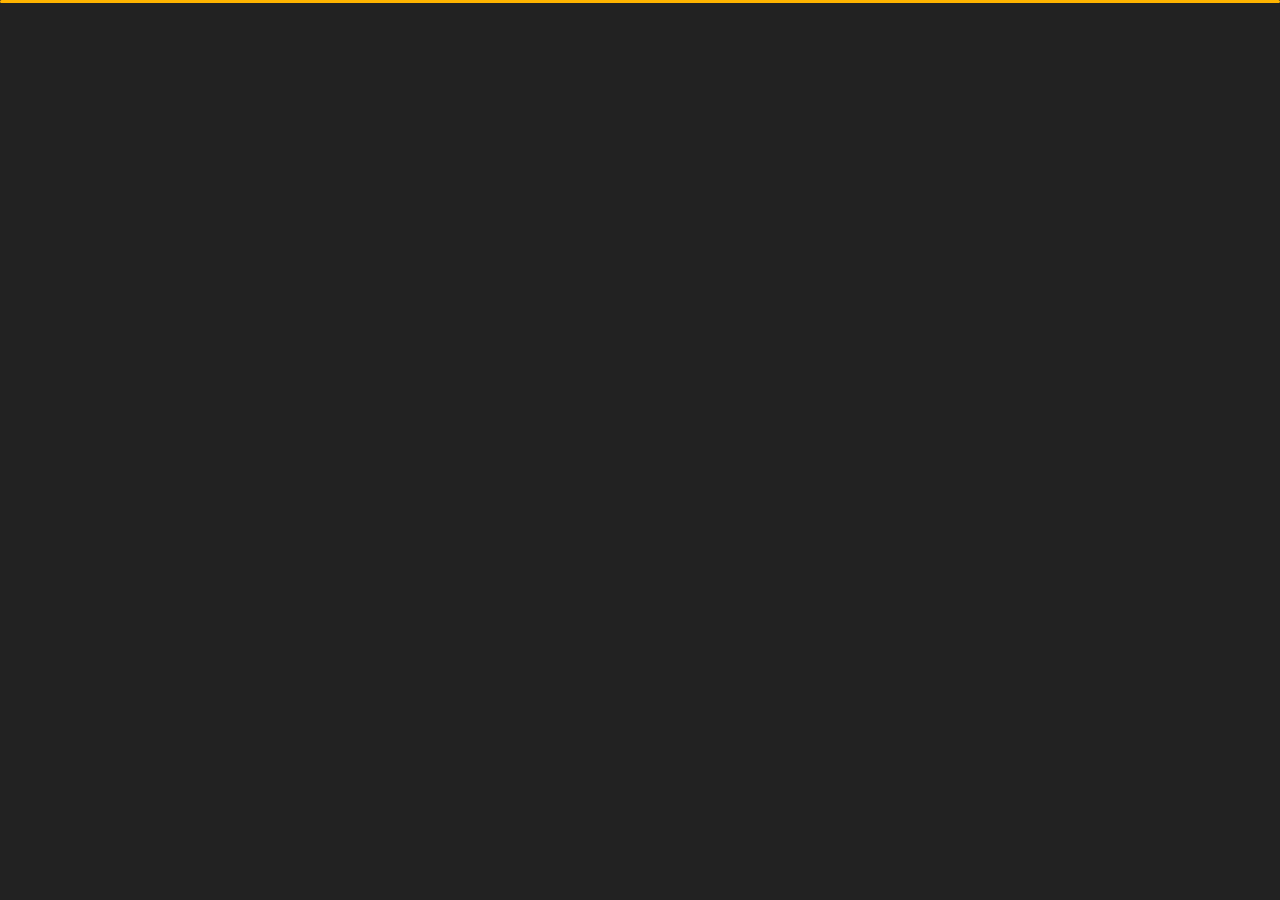
<file: contact.html>
<!DOCTYPE html>
<html lang="en">


<head>
    <meta charset="utf-8">
    <title>Contact - Personal Portfolio</title>
    <meta name="viewport" content="width=device-width, initial-scale=1">

    <link rel="icon" type="image/x-icon" href="img/favi.png">
    
    <!-- Template Google Fonts -->
    <link href="https://fonts.googleapis.com/css?family=Poppins:400,400i,500,500i,600,600i,700,700i,800,800i,900,900i" rel="stylesheet">
    <link href="https://fonts.googleapis.com/css?family=Open+Sans:300,400,400i,600,600i,700" rel="stylesheet">

    <!-- Template CSS Files -->
    <link href="css/bootstrap.min.css" rel="stylesheet">
    <link href="css/preloader.min.css" rel="stylesheet">
    <link href="css/circle.css" rel="stylesheet">
    <link href="css/font-awesome.min.css" rel="stylesheet">
    <link href="css/fm.revealator.jquery.min.css" rel="stylesheet">
    <link href="css/style.css" rel="stylesheet">

    <!-- CSS Skin File -->
    <link href="css/skins/yellow.css" rel="stylesheet">

    <!-- Live Style Switcher - demo only -->
    <link rel="alternate stylesheet" type="text/css" title="blue" href="css/skins/blue.css" />
    <link rel="alternate stylesheet" type="text/css" title="green" href="css/skins/green.css" />
    <link rel="alternate stylesheet" type="text/css" title="yellow" href="css/skins/yellow.css" />
    <link rel="alternate stylesheet" type="text/css" title="blueviolet" href="css/skins/blueviolet.css" />
    <link rel="alternate stylesheet" type="text/css" title="goldenrod" href="css/skins/goldenrod.css" />
    <link rel="alternate stylesheet" type="text/css" title="magenta" href="css/skins/magenta.css" />
    <link rel="alternate stylesheet" type="text/css" title="orange" href="css/skins/orange.css" />
    <link rel="alternate stylesheet" type="text/css" title="purple" href="css/skins/purple.css" />
    <link rel="alternate stylesheet" type="text/css" title="red" href="css/skins/red.css" />
    <link rel="alternate stylesheet" type="text/css" title="yellowgreen" href="css/skins/yellowgreen.css" />
    <link rel="stylesheet" type="text/css" href="css/styleswitcher.css" />

    <!-- Modernizr JS File -->
    <script src="js/modernizr.custom.js"></script>
    <script async src="https://pagead2.googlesyndication.com/pagead/js/adsbygoogle.js?client=ca-pub-9055502209907299"
     crossorigin="anonymous"></script>
</head>

<body class="contact">
<!-- Live Style Switcher Starts - demo only -->
<div id="switcher" class="">
    <div class="content-switcher">
        <h4>STYLE SWITCHER</h4>
        <ul>
            <li>
                <a href="#" onclick="setActiveStyleSheet('purple');" title="purple" class="color"><img src="img/styleswitcher/purple.png" alt="purple"/></a>
            </li>
            <li>
                <a href="#" onclick="setActiveStyleSheet('red');" title="red" class="color"><img src="img/styleswitcher/red.png" alt="red"/></a>
            </li>
            <li>
                <a href="#" onclick="setActiveStyleSheet('blueviolet');" title="blueviolet" class="color"><img src="img/styleswitcher/blueviolet.png" alt="blueviolet"/></a>
            </li>
            <li>
                <a href="#" onclick="setActiveStyleSheet('blue');" title="blue" class="color"><img src="img/styleswitcher/blue.png" alt="blue"/></a>
            </li>
            <li>
                <a href="#" onclick="setActiveStyleSheet('goldenrod');" title="goldenrod" class="color"><img src="img/styleswitcher/goldenrod.png" alt="goldenrod"/></a>
            </li>
            <li>
                <a href="#" onclick="setActiveStyleSheet('magenta');" title="magenta" class="color"><img src="img/styleswitcher/magenta.png" alt="magenta"/></a>
            </li>
            <li>
                <a href="#" onclick="setActiveStyleSheet('yellowgreen');" title="yellowgreen" class="color"><img src="img/styleswitcher/yellowgreen.png" alt="yellowgreen"/></a>
            </li>
            <li>
                <a href="#" onclick="setActiveStyleSheet('orange');" title="orange" class="color"><img src="img/styleswitcher/orange.png" alt="orange"/></a>
            </li>
            <li>
                <a href="#" onclick="setActiveStyleSheet('green');" title="green" class="color"><img src="img/styleswitcher/green.png" alt="green"/></a>
            </li>
            <li>
                <a href="#" onclick="setActiveStyleSheet('yellow');" title="yellow" class="color"><img src="img/styleswitcher/yellow.png" alt="yellow"/></a>
            </li>
        </ul>

        <div id="hideSwitcher">&times;</div>
    </div>
</div>
<div id="showSwitcher" class="styleSecondColor"><i class="fa fa-cog fa-spin"></i></div>
<!-- Live Style Switcher Ends - demo only -->
<!-- Header Starts -->
<header class="header" id="navbar-collapse-toggle">
    <!-- Fixed Navigation Starts -->
    <ul class="icon-menu d-none d-lg-block revealator-slideup revealator-once revealator-delay1">
        <li class="icon-box">
            <i class="fa fa-home"></i>
            <a href="index.html">
                <h2>Home</h2>
            </a>
        </li>
        <li class="icon-box">
            <i class="fa fa-user"></i>
            <a href="about.html">
                <h2>About</h2>
            </a>
        </li>
        <li class="icon-box">
            <i class="fa fa-briefcase"></i>
            <a href="portfolio.html">
                <h2>Portfolio</h2>
            </a>
        </li>
        <li class="icon-box active">
            <i class="fa fa-envelope-open"></i>
            <a href="contact.html">
                <h2>Contact</h2>
            </a>
        </li>
        <li class="icon-box">
            <i class="fa fa-comments"></i>
            <a href="blog.html">
                <h2>Blog</h2>
            </a>
        </li>
    </ul>
    <!-- Fixed Navigation Ends -->
    <!-- Mobile Menu Starts -->
    <nav role="navigation" class="d-block d-lg-none">
        <div id="menuToggle">
            <input type="checkbox" />
            <span></span>
            <span></span>
            <span></span>
            <ul class="list-unstyled" id="menu">
                <li><a href="index.html"><i class="fa fa-home"></i><span>Home</span></a></li>
                <li><a href="about.html"><i class="fa fa-user"></i><span>About</span></a></li>
                <li><a href="portfolio.html"><i class="fa fa-folder-open"></i><span>Portfolio</span></a></li>
                <li class="active"><a href="contact.html"><i class="fa fa-envelope-open"></i><span>Contact</span></a></li>
                <li><a href="blog.html"><i class="fa fa-comments"></i><span>Blog</span></a></li>
            </ul>
        </div>
    </nav>
    <!-- Mobile Menu Ends -->
</header>
<!-- Header Ends -->
<!-- Page Title Starts -->
<section class="title-section text-left text-sm-center revealator-slideup revealator-once revealator-delay1">
    <h1>get in <span>touch</span></h1>
    <span class="title-bg">contact</span>
</section>
<!-- Page Title Ends -->
<!-- Main Content Starts -->
<section class="main-content revealator-slideup revealator-once revealator-delay1">
    <div class="container">
        <div class="row">
            <!-- Left Side Starts -->
            <div class="col-12 col-lg-4">
                <h3 class="text-uppercase custom-title mb-0 ft-wt-600 pb-3">Don't be shy !</h3>
                <p class="open-sans-font mb-3">Feel free to get in touch with me. I am always open to discussing new projects, creative ideas or opportunities to be part of your visions.</p>
                <p class="open-sans-font custom-span-contact position-relative">
                    <i class="fa fa-envelope-open position-absolute"></i>
                    <span class="d-block">mail me</span>akshpatil98@gmail.com
                </p>
                <p class="open-sans-font custom-span-contact position-relative">
                    <i class="fa fa-phone-square position-absolute"></i>
                    <span class="d-block">call me</span>+91 ***** *****
                </p>
                <ul class="social list-unstyled pt-1 mb-5">
                    <li class="facebook"><a title="Facebook" href="#"><i class="fa fa-facebook"></i></a>
                    </li>
                    <li class="twitter"><a title="Twitter" href="https://twitter.com/skypatil98/"><i class="fa fa-twitter"></i></a>
                    </li>
                    <li class="youtube"><a title="Medium" href="https://medium.com/@skypatil"><i class="fa fa-youtube"></i></a>
                    </li>
                    <li class="dribbble"><a title="Linkedin" href="#"><i class="fa fa-dribbble"></i></a>
                    </li>
                </ul>
            </div>
            <!-- Left Side Ends -->
            <!-- Contact Form Starts -->
            <div class="col-12 col-lg-8">
                <form class="contactform" method="post" action="http://slimhamdi.net/tunis/dark/php/process-form.php">
                    <div class="contactform">
                        <div class="row">
                            <div class="col-12 col-md-4">
                                <input type="text" name="name" placeholder="YOUR NAME">
                            </div>
                            <div class="col-12 col-md-4">
                                <input type="email" name="email" placeholder="YOUR EMAIL">
                            </div>
                            <div class="col-12 col-md-4">
                                <input type="text" name="subject" placeholder="YOUR SUBJECT">
                            </div>
                            <div class="col-12">
                                <textarea name="message" placeholder="YOUR MESSAGE"></textarea>
                                <button type="submit" class="btn btn-contact">Send Message</button>
                            </div>
                            <div class="col-12 form-message">
                                <span class="output_message text-center font-weight-600 text-uppercase"></span>
                            </div>
                        </div>
                    </div>
                </form>
            </div>
            <!-- Contact Form Ends -->
        </div>
    </div>

</section>
<!-- Template JS Files -->
<script src="js/jquery-3.5.0.min.js"></script>
<script src="js/styleswitcher.js"></script>
<script src="js/preloader.min.js"></script>
<script src="js/fm.revealator.jquery.min.js"></script>
<script src="js/imagesloaded.pkgd.min.js"></script>
<script src="js/masonry.pkgd.min.js"></script>
<script src="js/classie.js"></script>
<script src="js/cbpGridGallery.js"></script>
<script src="js/jquery.hoverdir.js"></script>
<script src="js/popper.min.js"></script>
<script src="js/bootstrap.js"></script>
<script src="js/custom.js"></script>

</body>


</html>
</file>
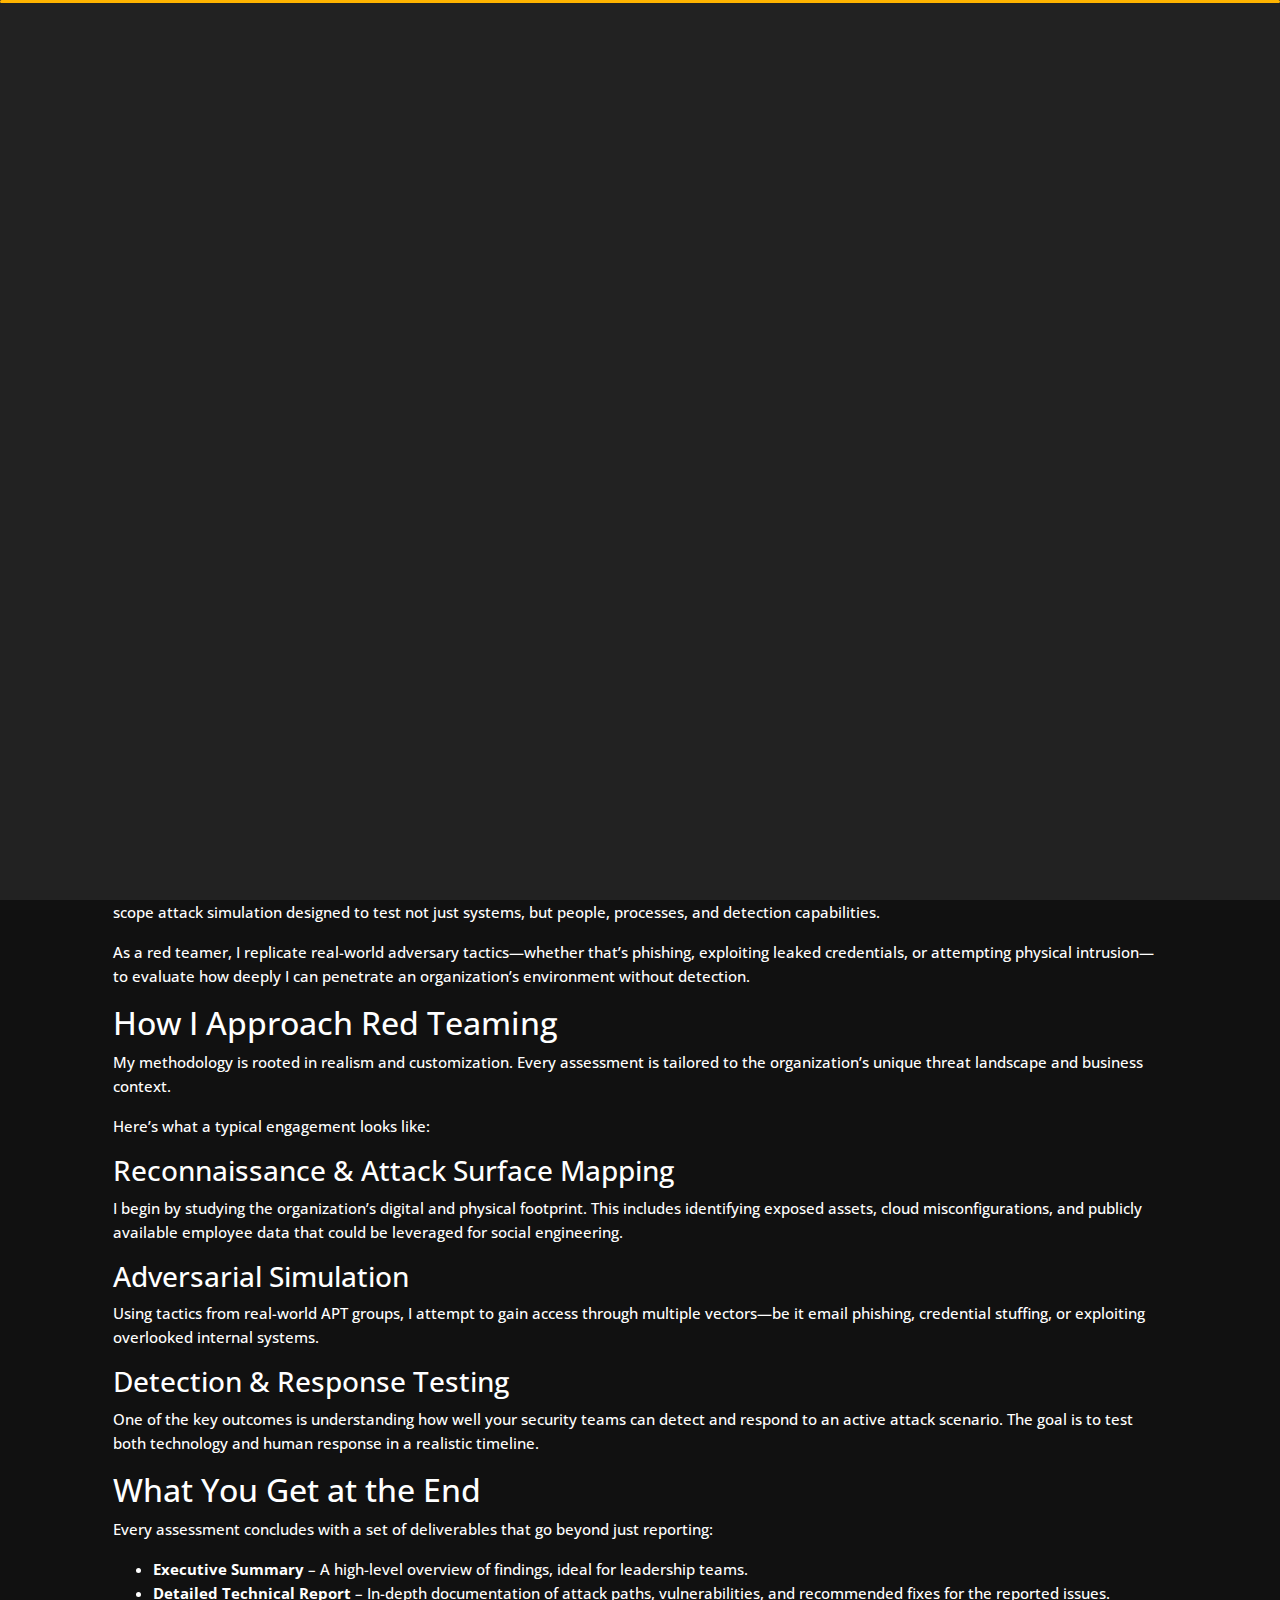
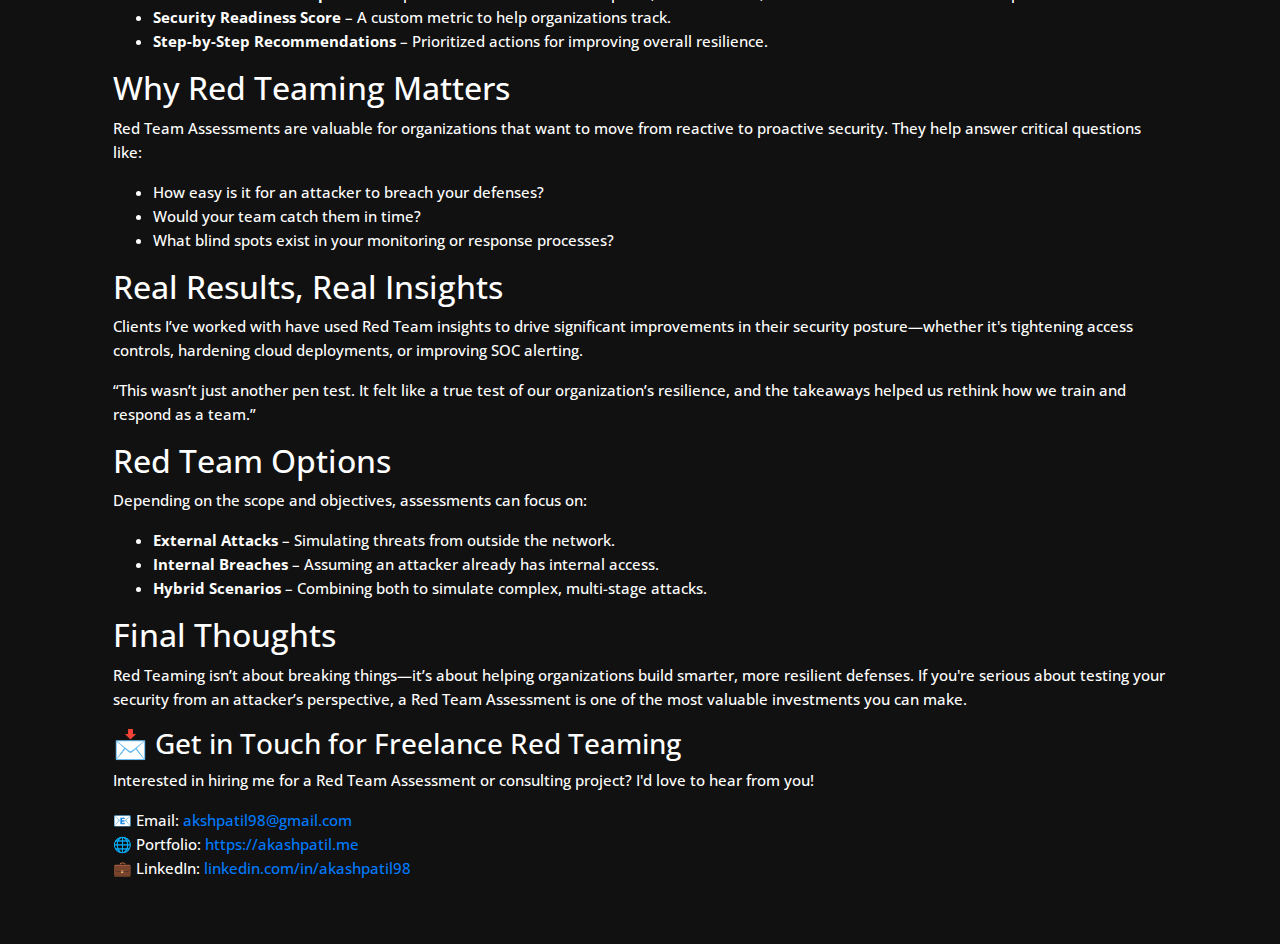
<file: what-is-red-teaming.html>
<!DOCTYPE html>
<html lang="en">


<head>
    <meta charset="utf-8">
    <title>Blog - Personal Portfolio</title>
    <meta name="viewport" content="width=device-width, initial-scale=1">

    <!-- Template Google Fonts -->
    <link href="https://fonts.googleapis.com/css?family=Poppins:400,400i,500,500i,600,600i,700,700i,800,800i,900,900i" rel="stylesheet">
    <link href="https://fonts.googleapis.com/css?family=Open+Sans:300,400,400i,600,600i,700" rel="stylesheet">

    <!-- Template CSS Files -->
    <link href="css/bootstrap.min.css" rel="stylesheet">
    <link href="css/preloader.min.css" rel="stylesheet">
    <link href="css/circle.css" rel="stylesheet">
    <link href="css/font-awesome.min.css" rel="stylesheet">
    <link href="css/fm.revealator.jquery.min.css" rel="stylesheet">
    <link href="css/style.css" rel="stylesheet">

    <!-- CSS Skin File -->
    <link href="css/skins/yellow.css" rel="stylesheet">

    <!-- Live Style Switcher - demo only -->
    <link rel="alternate stylesheet" type="text/css" title="blue" href="css/skins/blue.css" />
    <link rel="alternate stylesheet" type="text/css" title="green" href="css/skins/green.css" />
    <link rel="alternate stylesheet" type="text/css" title="yellow" href="css/skins/yellow.css" />
    <link rel="alternate stylesheet" type="text/css" title="blueviolet" href="css/skins/blueviolet.css" />
    <link rel="alternate stylesheet" type="text/css" title="goldenrod" href="css/skins/goldenrod.css" />
    <link rel="alternate stylesheet" type="text/css" title="magenta" href="css/skins/magenta.css" />
    <link rel="alternate stylesheet" type="text/css" title="orange" href="css/skins/orange.css" />
    <link rel="alternate stylesheet" type="text/css" title="purple" href="css/skins/purple.css" />
    <link rel="alternate stylesheet" type="text/css" title="red" href="css/skins/red.css" />
    <link rel="alternate stylesheet" type="text/css" title="yellowgreen" href="css/skins/yellowgreen.css" />
    <link rel="stylesheet" type="text/css" href="css/styleswitcher.css" />

    <!-- Modernizr JS File -->
    <script src="js/modernizr.custom.js"></script>
</head>

<body class="what-is-red-teaming">
<!-- Live Style Switcher Starts - demo only -->
<div id="switcher" class="">
    <div class="content-switcher">
        <h4>STYLE SWITCHER</h4>
        <ul>
            <li>
                <a href="#" onclick="setActiveStyleSheet('purple');" title="purple" class="color"><img src="img/styleswitcher/purple.png" alt="purple"/></a>
            </li>
            <li>
                <a href="#" onclick="setActiveStyleSheet('red');" title="red" class="color"><img src="img/styleswitcher/red.png" alt="red"/></a>
            </li>
            <li>
                <a href="#" onclick="setActiveStyleSheet('blueviolet');" title="blueviolet" class="color"><img src="img/styleswitcher/blueviolet.png" alt="blueviolet"/></a>
            </li>
            <li>
                <a href="#" onclick="setActiveStyleSheet('blue');" title="blue" class="color"><img src="img/styleswitcher/blue.png" alt="blue"/></a>
            </li>
            <li>
                <a href="#" onclick="setActiveStyleSheet('goldenrod');" title="goldenrod" class="color"><img src="img/styleswitcher/goldenrod.png" alt="goldenrod"/></a>
            </li>
            <li>
                <a href="#" onclick="setActiveStyleSheet('magenta');" title="magenta" class="color"><img src="img/styleswitcher/magenta.png" alt="magenta"/></a>
            </li>
            <li>
                <a href="#" onclick="setActiveStyleSheet('yellowgreen');" title="yellowgreen" class="color"><img src="img/styleswitcher/yellowgreen.png" alt="yellowgreen"/></a>
            </li>
            <li>
                <a href="#" onclick="setActiveStyleSheet('orange');" title="orange" class="color"><img src="img/styleswitcher/orange.png" alt="orange"/></a>
            </li>
            <li>
                <a href="#" onclick="setActiveStyleSheet('green');" title="green" class="color"><img src="img/styleswitcher/green.png" alt="green"/></a>
            </li>
            <li>
                <a href="#" onclick="setActiveStyleSheet('yellow');" title="yellow" class="color"><img src="img/styleswitcher/yellow.png" alt="yellow"/></a>
            </li>
        </ul>

       <div id="hideSwitcher">&times;</div>
    </div>
</div>
<div id="showSwitcher" class="styleSecondColor"><i class="fa fa-cog fa-spin"></i></div>
<!-- Live Style Switcher Ends - demo only -->
<!-- Header Starts -->
<header class="header" id="navbar-collapse-toggle">
    <!-- Fixed Navigation Starts -->
    <ul class="icon-menu d-none d-lg-block revealator-slideup revealator-once revealator-delay1">
        <li class="icon-box">
            <i class="fa fa-home"></i>
            <a href="index.html">
                <h2>Home</h2>
            </a>
        </li>
        <li class="icon-box">
            <i class="fa fa-user"></i>
            <a href="about.html">
                <h2>About</h2>
            </a>
        </li>
        <li class="icon-box">
            <i class="fa fa-briefcase"></i>
            <a href="portfolio.html">
                <h2>Portfolio</h2>
            </a>
        </li>
        <li class="icon-box">
            <i class="fa fa-envelope-open"></i>
            <a href="contact.html">
                <h2>Contact</h2>
            </a>
        </li>
        <li class="icon-box active">
            <i class="fa fa-comments"></i>
            <a href="blog.html">
                <h2>Blog</h2>
            </a>
        </li>
    </ul>
    <!-- Fixed Navigation Ends -->
    <!-- Mobile Menu Starts -->
    <nav role="navigation" class="d-block d-lg-none">
        <div id="menuToggle">
            <input type="checkbox" />
            <span></span>
            <span></span>
            <span></span>
            <ul class="list-unstyled" id="menu">
                <li><a href="index.html"><i class="fa fa-home"></i><span>Home</span></a></li>
                <li><a href="about.html"><i class="fa fa-user"></i><span>About</span></a></li>
                <li><a href="portfolio.html"><i class="fa fa-folder-open"></i><span>Portfolio</span></a></li>
                <li><a href="contact.html"><i class="fa fa-envelope-open"></i><span>Contact</span></a></li>
                <li class="active"><a href="blog.html"><i class="fa fa-comments"></i><span>Blog</span></a></li>
            </ul>
        </div>
    </nav>
    <!-- Mobile Menu Ends -->
</header>
<!-- Header Ends -->
<!-- Page Title Starts -->
<section class="title-section text-left text-sm-center revealator-slideup revealator-once revealator-delay1">
    <h1>my <span>blog</span></h1>
    <span class="title-bg">posts</span>
</section>
<!-- Page Title Ends -->
<!-- Main Content Starts -->
<section class="main-content revealator-slideup revealator-once revealator-delay1">
    <div class="container">
        <div class="row">
            <!-- Article Starts -->
            <article class="col-12">
                <!-- Meta Starts -->
                <div class="meta open-sans-font">
                    <span><i class="fa fa-user"></i> steve</span>
                    <span class="date"><i class="fa fa-calendar"></i> 11 April 2025</span>
                    <span><i class="fa fa-tags"></i> Real World Pentesting, Approach, offensive security, red team</span>
                </div>
                <!-- Meta Ends -->
                <!-- Article Content Starts -->
                <h1 class="text-uppercase text-capitalize">Red Team Assessments: Going Beyond Traditional Security Testing</h1>
                <img src="img/blog/red-team-introduction.jpg" class="img-fluid" alt="Blog image"/>
                <div class="blog-excerpt open-sans-font pb-5">
  <meta name="viewport" content="width=device-width, initial-scale=1.0">
</head>
<body>

  <p>In the ever-evolving cybersecurity landscape, knowing your vulnerabilities isn't enough—you need to see how they'd hold up against a real-world attacker. That’s where Red Team Assessments come in. These simulations mimic the behavior of actual threat actors, giving organizations a clearer picture of how well their defenses perform under pressure.</p>

  <h2>What Is a Red Team Assessment?</h2>
  <p>Unlike standard penetration tests that scan for known issues or misconfigurations, a Red Team Assessment takes it further. It’s a controlled, full-scope attack simulation designed to test not just systems, but people, processes, and detection capabilities.</p>
  <p>As a red teamer, I replicate real-world adversary tactics—whether that’s phishing, exploiting leaked credentials, or attempting physical intrusion—to evaluate how deeply I can penetrate an organization’s environment without detection.</p>

  <h2>How I Approach Red Teaming</h2>
  <p>My methodology is rooted in realism and customization. Every assessment is tailored to the organization’s unique threat landscape and business context.</p>

  <p>Here’s what a typical engagement looks like:</p>

  <h3>Reconnaissance & Attack Surface Mapping</h3>
  <p>I begin by studying the organization’s digital and physical footprint. This includes identifying exposed assets, cloud misconfigurations, and publicly available employee data that could be leveraged for social engineering.</p>

  <h3>Adversarial Simulation</h3>
  <p>Using tactics from real-world APT groups, I attempt to gain access through multiple vectors—be it email phishing, credential stuffing, or exploiting overlooked internal systems.</p>

  <h3>Detection & Response Testing</h3>
  <p>One of the key outcomes is understanding how well your security teams can detect and respond to an active attack scenario. The goal is to test both technology and human response in a realistic timeline.</p>

  <h2>What You Get at the End</h2>
  <p>Every assessment concludes with a set of deliverables that go beyond just reporting:</p>
  <ul>
    <li><strong>Executive Summary</strong> – A high-level overview of findings, ideal for leadership teams.</li>
    <li><strong>Detailed Technical Report</strong> – In-depth documentation of attack paths, vulnerabilities, and recommended fixes for the reported issues.</li>
    <li><strong>Security Readiness Score</strong> – A custom metric to help organizations track.</li>
    <li><strong>Step-by-Step Recommendations</strong> – Prioritized actions for improving overall resilience.</li>
  </ul>

  <h2>Why Red Teaming Matters</h2>
  <p>Red Team Assessments are valuable for organizations that want to move from reactive to proactive security. They help answer critical questions like:</p>
  <ul>
    <li>How easy is it for an attacker to breach your defenses?</li>
    <li>Would your team catch them in time?</li>
    <li>What blind spots exist in your monitoring or response processes?</li>
  </ul>

  <h2>Real Results, Real Insights</h2>
  <p>Clients I’ve worked with have used Red Team insights to drive significant improvements in their security posture—whether it's tightening access controls, hardening cloud deployments, or improving SOC alerting.</p>

  <blockquote>
    “This wasn’t just another pen test. It felt like a true test of our organization’s resilience, and the takeaways helped us rethink how we train and respond as a team.”
  </blockquote>

  <h2>Red Team Options</h2>
  <p>Depending on the scope and objectives, assessments can focus on:</p>
  <ul>
    <li><strong>External Attacks</strong> – Simulating threats from outside the network.</li>
    <li><strong>Internal Breaches</strong> – Assuming an attacker already has internal access.</li>
    <li><strong>Hybrid Scenarios</strong> – Combining both to simulate complex, multi-stage attacks.</li>
  </ul>

  <h2>Final Thoughts</h2>
  <p>Red Teaming isn’t about breaking things—it’s about helping organizations build smarter, more resilient defenses. If you're serious about testing your security from an attacker’s perspective, a Red Team Assessment is one of the most valuable investments you can make.</p>
<div class="contact-section">
  <h3>📩 Get in Touch for Freelance Red Teaming</h3>
  <p>Interested in hiring me for a Red Team Assessment or consulting project? I'd love to hear from you!</p>
  <p>
    📧 Email: <a href="mailto:contact@akashpatil.me">akshpatil98@gmail.com</a><br>
    🌐 Portfolio: <a href="https://akashpatil.me" target="_blank">https://akashpatil.me</a><br>
    💼 LinkedIn: <a href="https://www.linkedin.com/in/akashpatil98/" target="_blank">linkedin.com/in/akashpatil98</a>
  </p>
</div>
                </div>
                <!-- Article Content Ends -->
            </article>
            <!-- Article Ends -->
        </div>
    </div>
</section>
<!-- Template JS Files -->
<script src="js/jquery-3.5.0.min.js"></script>
<script src="js/styleswitcher.js"></script>
<script src="js/preloader.min.js"></script>
<script src="js/fm.revealator.jquery.min.js"></script>
<script src="js/imagesloaded.pkgd.min.js"></script>
<script src="js/masonry.pkgd.min.js"></script>
<script src="js/classie.js"></script>
<script src="js/cbpGridGallery.js"></script>
<script src="js/jquery.hoverdir.js"></script>
<script src="js/popper.min.js"></script>
<script src="js/bootstrap.js"></script>
<script src="js/custom.js"></script>

</body>


</html>
</file>
<file: css/circle.css>
.rect-auto,
.c100.p51 .slice,
.c100.p52 .slice,
.c100.p53 .slice,
.c100.p54 .slice,
.c100.p55 .slice,
.c100.p56 .slice,
.c100.p57 .slice,
.c100.p58 .slice,
.c100.p59 .slice,
.c100.p60 .slice,
.c100.p61 .slice,
.c100.p62 .slice,
.c100.p63 .slice,
.c100.p64 .slice,
.c100.p65 .slice,
.c100.p66 .slice,
.c100.p67 .slice,
.c100.p68 .slice,
.c100.p69 .slice,
.c100.p70 .slice,
.c100.p71 .slice,
.c100.p72 .slice,
.c100.p73 .slice,
.c100.p74 .slice,
.c100.p75 .slice,
.c100.p76 .slice,
.c100.p77 .slice,
.c100.p78 .slice,
.c100.p79 .slice,
.c100.p80 .slice,
.c100.p81 .slice,
.c100.p82 .slice,
.c100.p83 .slice,
.c100.p84 .slice,
.c100.p85 .slice,
.c100.p86 .slice,
.c100.p87 .slice,
.c100.p88 .slice,
.c100.p89 .slice,
.c100.p90 .slice,
.c100.p91 .slice,
.c100.p92 .slice,
.c100.p93 .slice,
.c100.p94 .slice,
.c100.p95 .slice,
.c100.p96 .slice,
.c100.p97 .slice,
.c100.p98 .slice,
.c100.p99 .slice,
.c100.p100 .slice {
  clip: rect(auto, auto, auto, auto);
}
.pie,
.c100 .bar,
.c100.p51 .fill,
.c100.p52 .fill,
.c100.p53 .fill,
.c100.p54 .fill,
.c100.p55 .fill,
.c100.p56 .fill,
.c100.p57 .fill,
.c100.p58 .fill,
.c100.p59 .fill,
.c100.p60 .fill,
.c100.p61 .fill,
.c100.p62 .fill,
.c100.p63 .fill,
.c100.p64 .fill,
.c100.p65 .fill,
.c100.p66 .fill,
.c100.p67 .fill,
.c100.p68 .fill,
.c100.p69 .fill,
.c100.p70 .fill,
.c100.p71 .fill,
.c100.p72 .fill,
.c100.p73 .fill,
.c100.p74 .fill,
.c100.p75 .fill,
.c100.p76 .fill,
.c100.p77 .fill,
.c100.p78 .fill,
.c100.p79 .fill,
.c100.p80 .fill,
.c100.p81 .fill,
.c100.p82 .fill,
.c100.p83 .fill,
.c100.p84 .fill,
.c100.p85 .fill,
.c100.p86 .fill,
.c100.p87 .fill,
.c100.p88 .fill,
.c100.p89 .fill,
.c100.p90 .fill,
.c100.p91 .fill,
.c100.p92 .fill,
.c100.p93 .fill,
.c100.p94 .fill,
.c100.p95 .fill,
.c100.p96 .fill,
.c100.p97 .fill,
.c100.p98 .fill,
.c100.p99 .fill,
.c100.p100 .fill {
  position: absolute;
  border: 0.08em solid #307bbb;
  width: 0.84em;
  height: 0.84em;
  clip: rect(0em, 0.5em, 1em, 0em);
  border-radius: 50%;
  -webkit-transform: rotate(0deg);
  -moz-transform: rotate(0deg);
  -ms-transform: rotate(0deg);
  -o-transform: rotate(0deg);
  transform: rotate(0deg);
}
.pie-fill,
.c100.p51 .bar:after,
.c100.p51 .fill,
.c100.p52 .bar:after,
.c100.p52 .fill,
.c100.p53 .bar:after,
.c100.p53 .fill,
.c100.p54 .bar:after,
.c100.p54 .fill,
.c100.p55 .bar:after,
.c100.p55 .fill,
.c100.p56 .bar:after,
.c100.p56 .fill,
.c100.p57 .bar:after,
.c100.p57 .fill,
.c100.p58 .bar:after,
.c100.p58 .fill,
.c100.p59 .bar:after,
.c100.p59 .fill,
.c100.p60 .bar:after,
.c100.p60 .fill,
.c100.p61 .bar:after,
.c100.p61 .fill,
.c100.p62 .bar:after,
.c100.p62 .fill,
.c100.p63 .bar:after,
.c100.p63 .fill,
.c100.p64 .bar:after,
.c100.p64 .fill,
.c100.p65 .bar:after,
.c100.p65 .fill,
.c100.p66 .bar:after,
.c100.p66 .fill,
.c100.p67 .bar:after,
.c100.p67 .fill,
.c100.p68 .bar:after,
.c100.p68 .fill,
.c100.p69 .bar:after,
.c100.p69 .fill,
.c100.p70 .bar:after,
.c100.p70 .fill,
.c100.p71 .bar:after,
.c100.p71 .fill,
.c100.p72 .bar:after,
.c100.p72 .fill,
.c100.p73 .bar:after,
.c100.p73 .fill,
.c100.p74 .bar:after,
.c100.p74 .fill,
.c100.p75 .bar:after,
.c100.p75 .fill,
.c100.p76 .bar:after,
.c100.p76 .fill,
.c100.p77 .bar:after,
.c100.p77 .fill,
.c100.p78 .bar:after,
.c100.p78 .fill,
.c100.p79 .bar:after,
.c100.p79 .fill,
.c100.p80 .bar:after,
.c100.p80 .fill,
.c100.p81 .bar:after,
.c100.p81 .fill,
.c100.p82 .bar:after,
.c100.p82 .fill,
.c100.p83 .bar:after,
.c100.p83 .fill,
.c100.p84 .bar:after,
.c100.p84 .fill,
.c100.p85 .bar:after,
.c100.p85 .fill,
.c100.p86 .bar:after,
.c100.p86 .fill,
.c100.p87 .bar:after,
.c100.p87 .fill,
.c100.p88 .bar:after,
.c100.p88 .fill,
.c100.p89 .bar:after,
.c100.p89 .fill,
.c100.p90 .bar:after,
.c100.p90 .fill,
.c100.p91 .bar:after,
.c100.p91 .fill,
.c100.p92 .bar:after,
.c100.p92 .fill,
.c100.p93 .bar:after,
.c100.p93 .fill,
.c100.p94 .bar:after,
.c100.p94 .fill,
.c100.p95 .bar:after,
.c100.p95 .fill,
.c100.p96 .bar:after,
.c100.p96 .fill,
.c100.p97 .bar:after,
.c100.p97 .fill,
.c100.p98 .bar:after,
.c100.p98 .fill,
.c100.p99 .bar:after,
.c100.p99 .fill,
.c100.p100 .bar:after,
.c100.p100 .fill {
  -webkit-transform: rotate(180deg);
  -moz-transform: rotate(180deg);
  -ms-transform: rotate(180deg);
  -o-transform: rotate(180deg);
  transform: rotate(180deg);
}
.c100 {
  position: relative;
  font-size: 120px;
  width: 1em;
  height: 1em;
  border-radius: 50%;
  float: left;
  margin: 0 0.1em 0.1em 0;
  background-color: #cccccc;
}
.c100 *,
.c100 *:before,
.c100 *:after {
  -webkit-box-sizing: content-box;
  -moz-box-sizing: content-box;
  box-sizing: content-box;
}
.c100.center {
  float: none;
  margin: 0 auto;
}
.c100.big {
  font-size: 240px;
}
.c100.small {
  font-size: 80px;
}
.c100 > span {
  position: absolute;
  width: 100%;
  z-index: 1;
  left: 0;
  top: 0;
  width: 5em;
  line-height: 5em;
  font-size: 0.2em;
  color: #cccccc;
  display: block;
  text-align: center;
  white-space: nowrap;
  -webkit-transition-property: all;
  -moz-transition-property: all;
  -o-transition-property: all;
  transition-property: all;
  -webkit-transition-duration: 0.2s;
  -moz-transition-duration: 0.2s;
  -o-transition-duration: 0.2s;
  transition-duration: 0.2s;
  -webkit-transition-timing-function: ease-out;
  -moz-transition-timing-function: ease-out;
  -o-transition-timing-function: ease-out;
  transition-timing-function: ease-out;
}
.c100:after {
  position: absolute;
  top: 0.08em;
  left: 0.08em;
  display: block;
  content: " ";
  border-radius: 50%;
  background-color: #f5f5f5;
  width: 0.84em;
  height: 0.84em;
  -webkit-transition-property: all;
  -moz-transition-property: all;
  -o-transition-property: all;
  transition-property: all;
  -webkit-transition-duration: 0.2s;
  -moz-transition-duration: 0.2s;
  -o-transition-duration: 0.2s;
  transition-duration: 0.2s;
  -webkit-transition-timing-function: ease-in;
  -moz-transition-timing-function: ease-in;
  -o-transition-timing-function: ease-in;
  transition-timing-function: ease-in;
}
.c100 .slice {
  position: absolute;
  width: 1em;
  height: 1em;
  clip: rect(0em, 1em, 1em, 0.5em);
}
.c100.p1 .bar {
  -webkit-transform: rotate(3.6deg);
  -moz-transform: rotate(3.6deg);
  -ms-transform: rotate(3.6deg);
  -o-transform: rotate(3.6deg);
  transform: rotate(3.6deg);
}
.c100.p2 .bar {
  -webkit-transform: rotate(7.2deg);
  -moz-transform: rotate(7.2deg);
  -ms-transform: rotate(7.2deg);
  -o-transform: rotate(7.2deg);
  transform: rotate(7.2deg);
}
.c100.p3 .bar {
  -webkit-transform: rotate(10.8deg);
  -moz-transform: rotate(10.8deg);
  -ms-transform: rotate(10.8deg);
  -o-transform: rotate(10.8deg);
  transform: rotate(10.8deg);
}
.c100.p4 .bar {
  -webkit-transform: rotate(14.4deg);
  -moz-transform: rotate(14.4deg);
  -ms-transform: rotate(14.4deg);
  -o-transform: rotate(14.4deg);
  transform: rotate(14.4deg);
}
.c100.p5 .bar {
  -webkit-transform: rotate(18deg);
  -moz-transform: rotate(18deg);
  -ms-transform: rotate(18deg);
  -o-transform: rotate(18deg);
  transform: rotate(18deg);
}
.c100.p6 .bar {
  -webkit-transform: rotate(21.6deg);
  -moz-transform: rotate(21.6deg);
  -ms-transform: rotate(21.6deg);
  -o-transform: rotate(21.6deg);
  transform: rotate(21.6deg);
}
.c100.p7 .bar {
  -webkit-transform: rotate(25.2deg);
  -moz-transform: rotate(25.2deg);
  -ms-transform: rotate(25.2deg);
  -o-transform: rotate(25.2deg);
  transform: rotate(25.2deg);
}
.c100.p8 .bar {
  -webkit-transform: rotate(28.8deg);
  -moz-transform: rotate(28.8deg);
  -ms-transform: rotate(28.8deg);
  -o-transform: rotate(28.8deg);
  transform: rotate(28.8deg);
}
.c100.p9 .bar {
  -webkit-transform: rotate(32.4deg);
  -moz-transform: rotate(32.4deg);
  -ms-transform: rotate(32.4deg);
  -o-transform: rotate(32.4deg);
  transform: rotate(32.4deg);
}
.c100.p10 .bar {
  -webkit-transform: rotate(36deg);
  -moz-transform: rotate(36deg);
  -ms-transform: rotate(36deg);
  -o-transform: rotate(36deg);
  transform: rotate(36deg);
}
.c100.p11 .bar {
  -webkit-transform: rotate(39.6deg);
  -moz-transform: rotate(39.6deg);
  -ms-transform: rotate(39.6deg);
  -o-transform: rotate(39.6deg);
  transform: rotate(39.6deg);
}
.c100.p12 .bar {
  -webkit-transform: rotate(43.2deg);
  -moz-transform: rotate(43.2deg);
  -ms-transform: rotate(43.2deg);
  -o-transform: rotate(43.2deg);
  transform: rotate(43.2deg);
}
.c100.p13 .bar {
  -webkit-transform: rotate(46.800000000000004deg);
  -moz-transform: rotate(46.800000000000004deg);
  -ms-transform: rotate(46.800000000000004deg);
  -o-transform: rotate(46.800000000000004deg);
  transform: rotate(46.800000000000004deg);
}
.c100.p14 .bar {
  -webkit-transform: rotate(50.4deg);
  -moz-transform: rotate(50.4deg);
  -ms-transform: rotate(50.4deg);
  -o-transform: rotate(50.4deg);
  transform: rotate(50.4deg);
}
.c100.p15 .bar {
  -webkit-transform: rotate(54deg);
  -moz-transform: rotate(54deg);
  -ms-transform: rotate(54deg);
  -o-transform: rotate(54deg);
  transform: rotate(54deg);
}
.c100.p16 .bar {
  -webkit-transform: rotate(57.6deg);
  -moz-transform: rotate(57.6deg);
  -ms-transform: rotate(57.6deg);
  -o-transform: rotate(57.6deg);
  transform: rotate(57.6deg);
}
.c100.p17 .bar {
  -webkit-transform: rotate(61.2deg);
  -moz-transform: rotate(61.2deg);
  -ms-transform: rotate(61.2deg);
  -o-transform: rotate(61.2deg);
  transform: rotate(61.2deg);
}
.c100.p18 .bar {
  -webkit-transform: rotate(64.8deg);
  -moz-transform: rotate(64.8deg);
  -ms-transform: rotate(64.8deg);
  -o-transform: rotate(64.8deg);
  transform: rotate(64.8deg);
}
.c100.p19 .bar {
  -webkit-transform: rotate(68.4deg);
  -moz-transform: rotate(68.4deg);
  -ms-transform: rotate(68.4deg);
  -o-transform: rotate(68.4deg);
  transform: rotate(68.4deg);
}
.c100.p20 .bar {
  -webkit-transform: rotate(72deg);
  -moz-transform: rotate(72deg);
  -ms-transform: rotate(72deg);
  -o-transform: rotate(72deg);
  transform: rotate(72deg);
}
.c100.p21 .bar {
  -webkit-transform: rotate(75.60000000000001deg);
  -moz-transform: rotate(75.60000000000001deg);
  -ms-transform: rotate(75.60000000000001deg);
  -o-transform: rotate(75.60000000000001deg);
  transform: rotate(75.60000000000001deg);
}
.c100.p22 .bar {
  -webkit-transform: rotate(79.2deg);
  -moz-transform: rotate(79.2deg);
  -ms-transform: rotate(79.2deg);
  -o-transform: rotate(79.2deg);
  transform: rotate(79.2deg);
}
.c100.p23 .bar {
  -webkit-transform: rotate(82.8deg);
  -moz-transform: rotate(82.8deg);
  -ms-transform: rotate(82.8deg);
  -o-transform: rotate(82.8deg);
  transform: rotate(82.8deg);
}
.c100.p24 .bar {
  -webkit-transform: rotate(86.4deg);
  -moz-transform: rotate(86.4deg);
  -ms-transform: rotate(86.4deg);
  -o-transform: rotate(86.4deg);
  transform: rotate(86.4deg);
}
.c100.p25 .bar {
  -webkit-transform: rotate(90deg);
  -moz-transform: rotate(90deg);
  -ms-transform: rotate(90deg);
  -o-transform: rotate(90deg);
  transform: rotate(90deg);
}
.c100.p26 .bar {
  -webkit-transform: rotate(93.60000000000001deg);
  -moz-transform: rotate(93.60000000000001deg);
  -ms-transform: rotate(93.60000000000001deg);
  -o-transform: rotate(93.60000000000001deg);
  transform: rotate(93.60000000000001deg);
}
.c100.p27 .bar {
  -webkit-transform: rotate(97.2deg);
  -moz-transform: rotate(97.2deg);
  -ms-transform: rotate(97.2deg);
  -o-transform: rotate(97.2deg);
  transform: rotate(97.2deg);
}
.c100.p28 .bar {
  -webkit-transform: rotate(100.8deg);
  -moz-transform: rotate(100.8deg);
  -ms-transform: rotate(100.8deg);
  -o-transform: rotate(100.8deg);
  transform: rotate(100.8deg);
}
.c100.p29 .bar {
  -webkit-transform: rotate(104.4deg);
  -moz-transform: rotate(104.4deg);
  -ms-transform: rotate(104.4deg);
  -o-transform: rotate(104.4deg);
  transform: rotate(104.4deg);
}
.c100.p30 .bar {
  -webkit-transform: rotate(108deg);
  -moz-transform: rotate(108deg);
  -ms-transform: rotate(108deg);
  -o-transform: rotate(108deg);
  transform: rotate(108deg);
}
.c100.p31 .bar {
  -webkit-transform: rotate(111.60000000000001deg);
  -moz-transform: rotate(111.60000000000001deg);
  -ms-transform: rotate(111.60000000000001deg);
  -o-transform: rotate(111.60000000000001deg);
  transform: rotate(111.60000000000001deg);
}
.c100.p32 .bar {
  -webkit-transform: rotate(115.2deg);
  -moz-transform: rotate(115.2deg);
  -ms-transform: rotate(115.2deg);
  -o-transform: rotate(115.2deg);
  transform: rotate(115.2deg);
}
.c100.p33 .bar {
  -webkit-transform: rotate(118.8deg);
  -moz-transform: rotate(118.8deg);
  -ms-transform: rotate(118.8deg);
  -o-transform: rotate(118.8deg);
  transform: rotate(118.8deg);
}
.c100.p34 .bar {
  -webkit-transform: rotate(122.4deg);
  -moz-transform: rotate(122.4deg);
  -ms-transform: rotate(122.4deg);
  -o-transform: rotate(122.4deg);
  transform: rotate(122.4deg);
}
.c100.p35 .bar {
  -webkit-transform: rotate(126deg);
  -moz-transform: rotate(126deg);
  -ms-transform: rotate(126deg);
  -o-transform: rotate(126deg);
  transform: rotate(126deg);
}
.c100.p36 .bar {
  -webkit-transform: rotate(129.6deg);
  -moz-transform: rotate(129.6deg);
  -ms-transform: rotate(129.6deg);
  -o-transform: rotate(129.6deg);
  transform: rotate(129.6deg);
}
.c100.p37 .bar {
  -webkit-transform: rotate(133.20000000000002deg);
  -moz-transform: rotate(133.20000000000002deg);
  -ms-transform: rotate(133.20000000000002deg);
  -o-transform: rotate(133.20000000000002deg);
  transform: rotate(133.20000000000002deg);
}
.c100.p38 .bar {
  -webkit-transform: rotate(136.8deg);
  -moz-transform: rotate(136.8deg);
  -ms-transform: rotate(136.8deg);
  -o-transform: rotate(136.8deg);
  transform: rotate(136.8deg);
}
.c100.p39 .bar {
  -webkit-transform: rotate(140.4deg);
  -moz-transform: rotate(140.4deg);
  -ms-transform: rotate(140.4deg);
  -o-transform: rotate(140.4deg);
  transform: rotate(140.4deg);
}
.c100.p40 .bar {
  -webkit-transform: rotate(144deg);
  -moz-transform: rotate(144deg);
  -ms-transform: rotate(144deg);
  -o-transform: rotate(144deg);
  transform: rotate(144deg);
}
.c100.p41 .bar {
  -webkit-transform: rotate(147.6deg);
  -moz-transform: rotate(147.6deg);
  -ms-transform: rotate(147.6deg);
  -o-transform: rotate(147.6deg);
  transform: rotate(147.6deg);
}
.c100.p42 .bar {
  -webkit-transform: rotate(151.20000000000002deg);
  -moz-transform: rotate(151.20000000000002deg);
  -ms-transform: rotate(151.20000000000002deg);
  -o-transform: rotate(151.20000000000002deg);
  transform: rotate(151.20000000000002deg);
}
.c100.p43 .bar {
  -webkit-transform: rotate(154.8deg);
  -moz-transform: rotate(154.8deg);
  -ms-transform: rotate(154.8deg);
  -o-transform: rotate(154.8deg);
  transform: rotate(154.8deg);
}
.c100.p44 .bar {
  -webkit-transform: rotate(158.4deg);
  -moz-transform: rotate(158.4deg);
  -ms-transform: rotate(158.4deg);
  -o-transform: rotate(158.4deg);
  transform: rotate(158.4deg);
}
.c100.p45 .bar {
  -webkit-transform: rotate(162deg);
  -moz-transform: rotate(162deg);
  -ms-transform: rotate(162deg);
  -o-transform: rotate(162deg);
  transform: rotate(162deg);
}
.c100.p46 .bar {
  -webkit-transform: rotate(165.6deg);
  -moz-transform: rotate(165.6deg);
  -ms-transform: rotate(165.6deg);
  -o-transform: rotate(165.6deg);
  transform: rotate(165.6deg);
}
.c100.p47 .bar {
  -webkit-transform: rotate(169.20000000000002deg);
  -moz-transform: rotate(169.20000000000002deg);
  -ms-transform: rotate(169.20000000000002deg);
  -o-transform: rotate(169.20000000000002deg);
  transform: rotate(169.20000000000002deg);
}
.c100.p48 .bar {
  -webkit-transform: rotate(172.8deg);
  -moz-transform: rotate(172.8deg);
  -ms-transform: rotate(172.8deg);
  -o-transform: rotate(172.8deg);
  transform: rotate(172.8deg);
}
.c100.p49 .bar {
  -webkit-transform: rotate(176.4deg);
  -moz-transform: rotate(176.4deg);
  -ms-transform: rotate(176.4deg);
  -o-transform: rotate(176.4deg);
  transform: rotate(176.4deg);
}
.c100.p50 .bar {
  -webkit-transform: rotate(180deg);
  -moz-transform: rotate(180deg);
  -ms-transform: rotate(180deg);
  -o-transform: rotate(180deg);
  transform: rotate(180deg);
}
.c100.p51 .bar {
  -webkit-transform: rotate(183.6deg);
  -moz-transform: rotate(183.6deg);
  -ms-transform: rotate(183.6deg);
  -o-transform: rotate(183.6deg);
  transform: rotate(183.6deg);
}
.c100.p52 .bar {
  -webkit-transform: rotate(187.20000000000002deg);
  -moz-transform: rotate(187.20000000000002deg);
  -ms-transform: rotate(187.20000000000002deg);
  -o-transform: rotate(187.20000000000002deg);
  transform: rotate(187.20000000000002deg);
}
.c100.p53 .bar {
  -webkit-transform: rotate(190.8deg);
  -moz-transform: rotate(190.8deg);
  -ms-transform: rotate(190.8deg);
  -o-transform: rotate(190.8deg);
  transform: rotate(190.8deg);
}
.c100.p54 .bar {
  -webkit-transform: rotate(194.4deg);
  -moz-transform: rotate(194.4deg);
  -ms-transform: rotate(194.4deg);
  -o-transform: rotate(194.4deg);
  transform: rotate(194.4deg);
}
.c100.p55 .bar {
  -webkit-transform: rotate(198deg);
  -moz-transform: rotate(198deg);
  -ms-transform: rotate(198deg);
  -o-transform: rotate(198deg);
  transform: rotate(198deg);
}
.c100.p56 .bar {
  -webkit-transform: rotate(201.6deg);
  -moz-transform: rotate(201.6deg);
  -ms-transform: rotate(201.6deg);
  -o-transform: rotate(201.6deg);
  transform: rotate(201.6deg);
}
.c100.p57 .bar {
  -webkit-transform: rotate(205.20000000000002deg);
  -moz-transform: rotate(205.20000000000002deg);
  -ms-transform: rotate(205.20000000000002deg);
  -o-transform: rotate(205.20000000000002deg);
  transform: rotate(205.20000000000002deg);
}
.c100.p58 .bar {
  -webkit-transform: rotate(208.8deg);
  -moz-transform: rotate(208.8deg);
  -ms-transform: rotate(208.8deg);
  -o-transform: rotate(208.8deg);
  transform: rotate(208.8deg);
}
.c100.p59 .bar {
  -webkit-transform: rotate(212.4deg);
  -moz-transform: rotate(212.4deg);
  -ms-transform: rotate(212.4deg);
  -o-transform: rotate(212.4deg);
  transform: rotate(212.4deg);
}
.c100.p60 .bar {
  -webkit-transform: rotate(216deg);
  -moz-transform: rotate(216deg);
  -ms-transform: rotate(216deg);
  -o-transform: rotate(216deg);
  transform: rotate(216deg);
}
.c100.p61 .bar {
  -webkit-transform: rotate(219.6deg);
  -moz-transform: rotate(219.6deg);
  -ms-transform: rotate(219.6deg);
  -o-transform: rotate(219.6deg);
  transform: rotate(219.6deg);
}
.c100.p62 .bar {
  -webkit-transform: rotate(223.20000000000002deg);
  -moz-transform: rotate(223.20000000000002deg);
  -ms-transform: rotate(223.20000000000002deg);
  -o-transform: rotate(223.20000000000002deg);
  transform: rotate(223.20000000000002deg);
}
.c100.p63 .bar {
  -webkit-transform: rotate(226.8deg);
  -moz-transform: rotate(226.8deg);
  -ms-transform: rotate(226.8deg);
  -o-transform: rotate(226.8deg);
  transform: rotate(226.8deg);
}
.c100.p64 .bar {
  -webkit-transform: rotate(230.4deg);
  -moz-transform: rotate(230.4deg);
  -ms-transform: rotate(230.4deg);
  -o-transform: rotate(230.4deg);
  transform: rotate(230.4deg);
}
.c100.p65 .bar {
  -webkit-transform: rotate(234deg);
  -moz-transform: rotate(234deg);
  -ms-transform: rotate(234deg);
  -o-transform: rotate(234deg);
  transform: rotate(234deg);
}
.c100.p66 .bar {
  -webkit-transform: rotate(237.6deg);
  -moz-transform: rotate(237.6deg);
  -ms-transform: rotate(237.6deg);
  -o-transform: rotate(237.6deg);
  transform: rotate(237.6deg);
}
.c100.p67 .bar {
  -webkit-transform: rotate(241.20000000000002deg);
  -moz-transform: rotate(241.20000000000002deg);
  -ms-transform: rotate(241.20000000000002deg);
  -o-transform: rotate(241.20000000000002deg);
  transform: rotate(241.20000000000002deg);
}
.c100.p68 .bar {
  -webkit-transform: rotate(244.8deg);
  -moz-transform: rotate(244.8deg);
  -ms-transform: rotate(244.8deg);
  -o-transform: rotate(244.8deg);
  transform: rotate(244.8deg);
}
.c100.p69 .bar {
  -webkit-transform: rotate(248.4deg);
  -moz-transform: rotate(248.4deg);
  -ms-transform: rotate(248.4deg);
  -o-transform: rotate(248.4deg);
  transform: rotate(248.4deg);
}
.c100.p70 .bar {
  -webkit-transform: rotate(252deg);
  -moz-transform: rotate(252deg);
  -ms-transform: rotate(252deg);
  -o-transform: rotate(252deg);
  transform: rotate(252deg);
}
.c100.p71 .bar {
  -webkit-transform: rotate(255.6deg);
  -moz-transform: rotate(255.6deg);
  -ms-transform: rotate(255.6deg);
  -o-transform: rotate(255.6deg);
  transform: rotate(255.6deg);
}
.c100.p72 .bar {
  -webkit-transform: rotate(259.2deg);
  -moz-transform: rotate(259.2deg);
  -ms-transform: rotate(259.2deg);
  -o-transform: rotate(259.2deg);
  transform: rotate(259.2deg);
}
.c100.p73 .bar {
  -webkit-transform: rotate(262.8deg);
  -moz-transform: rotate(262.8deg);
  -ms-transform: rotate(262.8deg);
  -o-transform: rotate(262.8deg);
  transform: rotate(262.8deg);
}
.c100.p74 .bar {
  -webkit-transform: rotate(266.40000000000003deg);
  -moz-transform: rotate(266.40000000000003deg);
  -ms-transform: rotate(266.40000000000003deg);
  -o-transform: rotate(266.40000000000003deg);
  transform: rotate(266.40000000000003deg);
}
.c100.p75 .bar {
  -webkit-transform: rotate(270deg);
  -moz-transform: rotate(270deg);
  -ms-transform: rotate(270deg);
  -o-transform: rotate(270deg);
  transform: rotate(270deg);
}
.c100.p76 .bar {
  -webkit-transform: rotate(273.6deg);
  -moz-transform: rotate(273.6deg);
  -ms-transform: rotate(273.6deg);
  -o-transform: rotate(273.6deg);
  transform: rotate(273.6deg);
}
.c100.p77 .bar {
  -webkit-transform: rotate(277.2deg);
  -moz-transform: rotate(277.2deg);
  -ms-transform: rotate(277.2deg);
  -o-transform: rotate(277.2deg);
  transform: rotate(277.2deg);
}
.c100.p78 .bar {
  -webkit-transform: rotate(280.8deg);
  -moz-transform: rotate(280.8deg);
  -ms-transform: rotate(280.8deg);
  -o-transform: rotate(280.8deg);
  transform: rotate(280.8deg);
}
.c100.p79 .bar {
  -webkit-transform: rotate(284.40000000000003deg);
  -moz-transform: rotate(284.40000000000003deg);
  -ms-transform: rotate(284.40000000000003deg);
  -o-transform: rotate(284.40000000000003deg);
  transform: rotate(284.40000000000003deg);
}
.c100.p80 .bar {
  -webkit-transform: rotate(288deg);
  -moz-transform: rotate(288deg);
  -ms-transform: rotate(288deg);
  -o-transform: rotate(288deg);
  transform: rotate(288deg);
}
.c100.p81 .bar {
  -webkit-transform: rotate(291.6deg);
  -moz-transform: rotate(291.6deg);
  -ms-transform: rotate(291.6deg);
  -o-transform: rotate(291.6deg);
  transform: rotate(291.6deg);
}
.c100.p82 .bar {
  -webkit-transform: rotate(295.2deg);
  -moz-transform: rotate(295.2deg);
  -ms-transform: rotate(295.2deg);
  -o-transform: rotate(295.2deg);
  transform: rotate(295.2deg);
}
.c100.p83 .bar {
  -webkit-transform: rotate(298.8deg);
  -moz-transform: rotate(298.8deg);
  -ms-transform: rotate(298.8deg);
  -o-transform: rotate(298.8deg);
  transform: rotate(298.8deg);
}
.c100.p84 .bar {
  -webkit-transform: rotate(302.40000000000003deg);
  -moz-transform: rotate(302.40000000000003deg);
  -ms-transform: rotate(302.40000000000003deg);
  -o-transform: rotate(302.40000000000003deg);
  transform: rotate(302.40000000000003deg);
}
.c100.p85 .bar {
  -webkit-transform: rotate(306deg);
  -moz-transform: rotate(306deg);
  -ms-transform: rotate(306deg);
  -o-transform: rotate(306deg);
  transform: rotate(306deg);
}
.c100.p86 .bar {
  -webkit-transform: rotate(309.6deg);
  -moz-transform: rotate(309.6deg);
  -ms-transform: rotate(309.6deg);
  -o-transform: rotate(309.6deg);
  transform: rotate(309.6deg);
}
.c100.p87 .bar {
  -webkit-transform: rotate(313.2deg);
  -moz-transform: rotate(313.2deg);
  -ms-transform: rotate(313.2deg);
  -o-transform: rotate(313.2deg);
  transform: rotate(313.2deg);
}
.c100.p88 .bar {
  -webkit-transform: rotate(316.8deg);
  -moz-transform: rotate(316.8deg);
  -ms-transform: rotate(316.8deg);
  -o-transform: rotate(316.8deg);
  transform: rotate(316.8deg);
}
.c100.p89 .bar {
  -webkit-transform: rotate(320.40000000000003deg);
  -moz-transform: rotate(320.40000000000003deg);
  -ms-transform: rotate(320.40000000000003deg);
  -o-transform: rotate(320.40000000000003deg);
  transform: rotate(320.40000000000003deg);
}
.c100.p90 .bar {
  -webkit-transform: rotate(324deg);
  -moz-transform: rotate(324deg);
  -ms-transform: rotate(324deg);
  -o-transform: rotate(324deg);
  transform: rotate(324deg);
}
.c100.p91 .bar {
  -webkit-transform: rotate(327.6deg);
  -moz-transform: rotate(327.6deg);
  -ms-transform: rotate(327.6deg);
  -o-transform: rotate(327.6deg);
  transform: rotate(327.6deg);
}
.c100.p92 .bar {
  -webkit-transform: rotate(331.2deg);
  -moz-transform: rotate(331.2deg);
  -ms-transform: rotate(331.2deg);
  -o-transform: rotate(331.2deg);
  transform: rotate(331.2deg);
}
.c100.p93 .bar {
  -webkit-transform: rotate(334.8deg);
  -moz-transform: rotate(334.8deg);
  -ms-transform: rotate(334.8deg);
  -o-transform: rotate(334.8deg);
  transform: rotate(334.8deg);
}
.c100.p94 .bar {
  -webkit-transform: rotate(338.40000000000003deg);
  -moz-transform: rotate(338.40000000000003deg);
  -ms-transform: rotate(338.40000000000003deg);
  -o-transform: rotate(338.40000000000003deg);
  transform: rotate(338.40000000000003deg);
}
.c100.p95 .bar {
  -webkit-transform: rotate(342deg);
  -moz-transform: rotate(342deg);
  -ms-transform: rotate(342deg);
  -o-transform: rotate(342deg);
  transform: rotate(342deg);
}
.c100.p96 .bar {
  -webkit-transform: rotate(345.6deg);
  -moz-transform: rotate(345.6deg);
  -ms-transform: rotate(345.6deg);
  -o-transform: rotate(345.6deg);
  transform: rotate(345.6deg);
}
.c100.p97 .bar {
  -webkit-transform: rotate(349.2deg);
  -moz-transform: rotate(349.2deg);
  -ms-transform: rotate(349.2deg);
  -o-transform: rotate(349.2deg);
  transform: rotate(349.2deg);
}
.c100.p98 .bar {
  -webkit-transform: rotate(352.8deg);
  -moz-transform: rotate(352.8deg);
  -ms-transform: rotate(352.8deg);
  -o-transform: rotate(352.8deg);
  transform: rotate(352.8deg);
}
.c100.p99 .bar {
  -webkit-transform: rotate(356.40000000000003deg);
  -moz-transform: rotate(356.40000000000003deg);
  -ms-transform: rotate(356.40000000000003deg);
  -o-transform: rotate(356.40000000000003deg);
  transform: rotate(356.40000000000003deg);
}
.c100.p100 .bar {
  -webkit-transform: rotate(360deg);
  -moz-transform: rotate(360deg);
  -ms-transform: rotate(360deg);
  -o-transform: rotate(360deg);
  transform: rotate(360deg);
}
.c100:hover {
  cursor: default;
}

.c100.dark {
  background-color: #777777;
}
.c100.dark .bar,
.c100.dark .fill {
  border-color: #c6ff00 !important;
}
.c100.dark > span {
  color: #777777;
}
.c100.dark:after {
  background-color: #666666;
}
.c100.dark:hover > span {
  color: #c6ff00;
}
.c100.green .bar,
.c100.green .fill {
  border-color: #4db53c !important;
}
.c100.green:hover > span {
  color: #4db53c;
}
.c100.green.dark .bar,
.c100.green.dark .fill {
  border-color: #5fd400 !important;
}
.c100.green.dark:hover > span {
  color: #5fd400;
}
.c100.orange .bar,
.c100.orange .fill {
  border-color: #dd9d22 !important;
}
.c100.orange:hover > span {
  color: #dd9d22;
}
.c100.orange.dark .bar,
.c100.orange.dark .fill {
  border-color: #e08833 !important;
}
.c100.orange.dark:hover > span {
  color: #e08833;
}
</file>
<file: css/style.css>
/*
Template Name: Tunis - Personal Portfolio
Author: celtano
Author URI: http://themeforest.net/user/celtano
Description: Tunis - Personal Portfolio
Version: 1.0
*/

/*------------------------------------------------------------------
[Table of contents]
	+ General
	    - Miscellaneous
		- Light Body
		- Buttons
		- Page Title
	+ Header
		- Desktop Navigation
		- Mobile Navigation
	+ Pages
		- Homepage
		+ About
		    - Personal Info List
			- Box Stats
			- Resume
			- Skills
		+ Portfolio
		    - Grid
		    + Slideshow
                - Embedded Videos
                - Carousel
                - Navigation
        + Contact
            - Left Side
            - Contact Form
		+ Blog
            - Latest Posts
            - Pagination
	- Responsive Design Styles
-------------------------------------------------------------------*/

/* [ GENERAL ] */
/*================================================== */

/*** Miscellaneous ***/

html {
  overflow-x: hidden;
  height: 100%;
}

body {
  font-family: 'Poppins', sans-serif;
  font-size: 15px;
  color: #fff;
  font-weight: 500;
  line-height: 1.6;
  position: relative;
  background-size: cover;
  background-position: center;
  height: 100%;
  width: 100%;
  background-color: #111;
}

.poppins-font {
  font-family: 'Poppins', sans-serif;
}

.open-sans-font {
  font-family: 'Open Sans', sans-serif;
}

hr.separator {
  border-top: 1px solid #252525;
  margin: 70px auto 55px;
  max-width: 40%;
}

.ft-wt-600 {
  font-weight: 600;
}

.mb-30 {
  margin-bottom: 30px;
}

.no-transform {
  transform: none !important;
}

.custom-title {
  padding-bottom: 22px;
  font-size: 26px;
}

/*** Light Body ***/

body.light {
  color: #666;
  background-color: #fff;
}

body.home.light .home-details h1 span {
  color: #666;
}

body.home.light .home-details h6 {
  color: #777;
}

body.home.light .bg {
  background-image: url(../img/light.jpg);
  background-size: cover;
  background-repeat: no-repeat;
  background-position: top;
  box-shadow: 0 0 7px rgba(0,0,0,.3);
}

body.light .preloader .black_wall {
  background-color: #eee;
}

body.light .preloader {
  background-color: #fff;
}

body.light .title-section h1 {
  color: #666;
}

body.light .title-bg {
  color: rgba(30, 37, 48, 0.07);
}

body.light.about .box-stats {
  border: 1px solid #ddd;
}

body.light.about .c100,
body.light.about .resume-box .time {
  background-color: #eee;
}

body.light.about .resume-box .time,
body.light.about .resume-box p {
  color: #666;
}

body.light.about .resume-box .place:before {
  background-color: #666;
}

body.light.about  .resume-box li:after {
  border-left: 1px solid #ddd;
}

body.light.about .c100 > span {
  color: #666;
}

body.light.about .c100:after {
  background-color: #fff;
}

body.light.portfolio .slideshow figure {
  background-color: #fff;
}

body.light.portfolio .slideshow ul > li:after {
  background: rgba(255,255,255,0.77);
}

body.light.portfolio .slideshow {
  background: rgba(0,0,0,0.7);
}

body.light.contact .contactform input[type=text],
body.light.contact .contactform input[type=email],
body.light.contact .contactform textarea {
  background-color: #fff;
  border: 1px solid #ddd;
  color: #666;
}

body.light.contact  ul.social li a {
  color: #666;
  background: #eee;
}

body.light.contact  ul.social li a:hover {
  color: #fff;
}

body.light.blog .post-content {
  background-color: #f2f2f2;
}

body.light.blog .post-content .entry-header h3 a {
  color: #666;
}

body.light.blog .page-link {
  color: #666;
  background-color: #eee;
  border: 1px solid #eee;
}

body.light.blog-post .meta {
  color: #888;
}

body.light.blog .page-item.active .page-link {
  color: #fff;
}

body.light hr.separator {
  border-top: 1px solid #ddd;
}

@media (min-width: 992px) {
  body.light .header ul.icon-menu li.icon-box {
    background-color: #eee;
  }

  body.light .header ul.icon-menu li.icon-box i {
    color: #666;
  }

  body.light .header ul.icon-menu li.icon-box.active,
  body.light .header ul.icon-menu li.icon-box:hover,
  body.light .header ul.icon-menu li.icon-box.active i,
  body.light .header ul.icon-menu li.icon-box:hover i {
    color: #fff;
  }
}

@media (max-width: 991px) {

  body.light .main-img-mobile {
    border: 4px solid #eee;
  }

  body.light #menuToggle {
    border: 1px solid #ddd;
  }

  body.light #menuToggle,
  body.light #menu {
    background: #eee;
  }

  body.light #menuToggle > span,
  body.light #menuToggle input:checked ~ span {
    background: #666;
  }

  body.light #menu li a {
    color: #666;
  }

  body.light #menu li:after {
    background: #ddd;
  }

  body.light.portfolio .slideshow nav {
    background: #eee;
    border-bottom: 1px solid #ddd;
  }

  body.light.portfolio .slideshow nav span img {
    display: none;
  }

  body.light.portfolio .slideshow nav span.nav-next {
    background-image: url("../img/projects/navigation/right-arrow.png");
    background-size: cover;
  }

  body.light.portfolio .slideshow nav span.nav-prev {
    background-image: url("../img/projects/navigation/left-arrow.png");
    background-size: cover;
  }

  body.light.portfolio .slideshow nav span.nav-close {
    background-image: url("../img/projects/navigation/close-button.png");
    background-size: cover;
  }

  body.light.portfolio .slideshow nav span.nav-next,
  body.light.portfolio .slideshow nav span.nav-prev {
    top: 51px;
  }

  body.light.portfolio .slideshow {
    background: #fff;
  }
}

@media (max-width: 576px) {
  body.light .title-section {
    background: #eee;
    border-bottom: 1px solid #ddd;
  }

  body.light #menuToggle {
    border: 0;
  }

  body.light.portfolio .slideshow nav span.nav-next,
  body.light.portfolio .slideshow nav span.nav-prev {
    top: 31px;
  }
}
/*** Buttons ***/
.btn {
  box-shadow: none !important;
  border-radius: 26px;
  font-weight: 500;
  height: 46px;
  line-height: 46px;
  font-size: 15px;
  text-transform: uppercase;
  color: #fff;
  padding: 0 40px;
  outline: none !important;
  overflow: hidden;
  display: inline-block;
  position: relative;
  font-family: 'Poppins', sans-serif;
  letter-spacing: .5px;
  border: 0;
}

.btn,
.btn:hover,
.btn:focus {
  color: #fff;
  text-decoration: none;
}

/*** Page Title ***/

.title-section {
  margin: 0 auto;
  width: 100%;
  position: relative;
  padding: 80px 0;
}

.title-section h1 {
  font-size: 56px;
  font-weight: 900;
  color: #fff;
  text-transform: uppercase;
  margin: 0;
}

.title-bg {
  font-size: 110px;
  left: 0;
  letter-spacing: 10px;
  line-height: 0.7;
  position: absolute;
  right: 0;
  top: 50%;
  text-transform: uppercase;
  font-weight: 800;
  -webkit-transform: translateY(-50%);
  -moz-transform: translateY(-50%);
  -ms-transform: translateY(-50%);
  -o-transform: translateY(-50%);
  transform: translateY(-50%);
  color: rgba(255, 255, 255, 0.07);
}

/* [ HEADER ] */
/*================================================== */

/*** Desktop Navigation ***/

@media (min-width: 992px) {

  /*** Navigation ***/

  .header {
    position: fixed;
    right: 30px;
    bottom: 0;
    z-index: 3;
    display: flex;
    align-items: center;
    height: calc(100vh - 200px);
    top: 100px;
    opacity: 1;
    transition: opacity 0.3s;
    -webkit-transition: opacity 0.3s;
  }

  .header.hide-header {
    z-index: 0 !important;
    opacity: 1;
  }

  .header ul.icon-menu {
    margin: 0;
    padding: 0;
  }

  .header ul.icon-menu li.icon-box {
    width: 50px;
    height: 50px;
    list-style: none;
    position: relative;
    display: flex;
    align-items: center;
    transition: .3s;
    margin: 20px 0;
    border-radius: 50%;
    background: #2b2a2a;
  }

  .header ul.icon-menu li.icon-box i {
    color: #ddd;
    font-size: 19px;
    transition: .3s;
  }

  .header ul.icon-menu li.icon-box.active,
  .header ul.icon-menu li.icon-box:hover,
  .header ul.icon-menu li.icon-box.active i,
  .header ul.icon-menu li.icon-box:hover i {
    color: #fff;
  }

  .header .icon-box h2 {
    font-size: 15px;
    font-weight: 500;
  }

  .header .icon-box a {
    display: block;
    padding: 0;
    width: 50px;
    height: 50px;
  }

  .header .icon-box i.fa {
    position: absolute;
    pointer-events: none;
  }

  .header .icon-menu i {
    left: 0;
    right: 0;
    margin: 0 auto;
    display: block;
    text-align: center;
    font-size: 35px;
    top: 15px;
  }

  .header .icon-box h2 {
    z-index: -1;
    position: absolute;
    top: 0;
    right: 0;
    opacity: 0;
    color: #fff;
    line-height: 50px;
    font-weight: 500;
    transition: all .3s;
    border-radius: 30px;
    text-transform: uppercase;
    padding: 0 25px 0 30px;
    height: 50px;
  }

  .header .icon-box a:hover h2 {
    opacity: 1;
    right: 27px;
    margin: 0;
    text-align: center;
    border-radius: 30px 0 0 30px;
  }
}

/* [ Pages ] */
/*================================================== */

/*** Homepage ***/

.home .color-block {
  position: fixed;
  height: 200%;
  width: 100%;
  transform: rotate(-15deg);
  left: -83%;
  top: -50%;
}

.home .bg {
  background-image: url(../img/2.jpg);
  background-size: cover;
  background-repeat: no-repeat;
  background-position: top;
  height: calc(100vh - 60px);
  z-index: 111;
  border-radius: 15px;
  left: 30px;
  top: 30px;
  box-shadow: 0 0 7px rgba(0,0,0,.9);
}

.home .container-home {
  display: flex;
  align-items: center;
  min-height: 100%;
}

.home .home-details > div {
  max-width: 550px;
  margin: 0 auto;
}

.home .home-details h1 {
  font-size: 45px;
  line-height: 45px;
  font-weight: 700;
  margin: 18px 0 10px;
}

.home .home-details h1 span {
  color: #fff;
  font-weight: 600;
}

.home .home-details h6 {
  color: #eee;
  font-size: 22px;
  font-weight: 400;
  display: block;
}

.home .home-details p {
  margin: 10px 0 23px;
  font-size: 16px;
  line-height: 32px;
}

/*** About ***/

.about .main-content {
  padding-bottom: 20px;
}

/* Personal Info List */

.about .about-list li:not(:last-child) {
  padding-bottom: 20px;
}

.about .about-list .title {
  opacity: .8;
  text-transform: capitalize;
}

.about .about-list .value {
  font-weight: 600;
}

/* Box Stats */

.about .box-stats {
  padding: 20px 30px 25px 40px;
  border-radius: 5px;
  border: 1px solid #252525;
}

.about .box-stats.with-margin {
  margin-bottom: 30px;
}

.about .box-stats h3 {
  position: relative;
  display: inline-block;
  margin: 0;
  font-size: 50px;
  font-weight: 700;
}

.about .box-stats h3:after {
  content: '+';
  position: absolute;
  right: -24px;
  font-size: 33px;
  font-weight: 300;
  top: 2px;
}

.about .box-stats p {
  padding-left: 45px;
}

.about .box-stats p:before {
  content: "";
  position: absolute;
  left: 0;
  top: 13px;
  width: 30px;
  height: 1px;
  background: #777;
}

/* Resume */

.about .resume-box ul {
  margin: 0;
  padding: 0;
  list-style: none;
}

.about .resume-box li {
  position: relative;
  padding: 0 20px 0 60px;
  margin: 0 0 50px;
}

.about .resume-box li:after {
  content: "";
  position: absolute;
  top: 0;
  left: 20px;
  bottom: 0;
  border-left: 1px solid #333;
}

.about .resume-box .icon {
  width: 40px;
  height: 40px;
  position: absolute;
  left: 0;
  right: 0;
  line-height: 40px;
  text-align: center;
  z-index: 1;
  border-radius: 50%;
  color: #fff;
  background-color: #252525;
}

.about .resume-box .time {
  color: #fff;
  font-size: 12px;
  padding: 1px 10px;
  display: inline-block;
  margin-bottom: 12px;
  border-radius: 20px;
  font-weight: 600;
  background-color: #252525;
  opacity: .8;
}

.about .resume-box h5 {
  font-size: 18px;
  margin: 7px 0 10px;
}

.about .resume-box p {
  margin: 0;
  color: #eee;
  font-size: 14px;
}

.about .resume-box .place {
  opacity: .8;
  font-weight: 600;
  font-size: 15px;
  position: relative;
  padding-left: 26px;
}

.about .resume-box .place:before {
  position: absolute;
  content: '';
  width: 10px;
  height: 2px;
  background-color: #fff;
  left: 7px;
  top: 9px;
  opacity: .8;
}

/* Skills */

.about .c100 {
  float: none !important;
  margin: 0 auto;
  background-color: #252525;
}

.about .c100 > span {
  color: #fff;
}

.about .c100:after {
  background-color: #111;
}

/*** Portfolio ***/
.portfolio .main-content {
  padding-bottom: 60px;
  margin-top: -15px;
}

/* Grid */

.portfolio .grid-gallery ul {
  list-style: none;
  margin: 0;
  padding: 0;
}

.portfolio .grid-gallery figure {
  margin: 0;
}

.portfolio .grid-gallery figure img {
  display: block;
  width: 100%;
  border-radius: 5px;
  transition: .3s;
}

.portfolio .grid-wrap {
  margin: 0 auto;
}

.portfolio .grid {
  margin: 0 auto;
}

.portfolio .grid li {
  width: 33.333333%;
  float: left;
  cursor: pointer;
  padding: 15px;
}

.portfolio .grid figure {
  -webkit-transition: 0.3s;
  transition: 0.3s;
  border-radius: 5px;
  padding: 0;
  position: relative;
  overflow: hidden;
}

.portfolio .grid figure img {
  display: block;
  position: relative;
}

.portfolio .grid li a {
  overflow: hidden;
}

.portfolio .grid li figure div {
  position: absolute;
  width: 100%;
  height: 100%;
  display: -webkit-box;
  display: -webkit-flex;
  display: -ms-flexbox;
  display: flex;
  -webkit-box-align: center;
  -webkit-align-items: center;
  -ms-flex-align: center;
  align-items: center;
  text-align: center;
  justify-content: center;
}

.portfolio .grid li figure div span {
  margin: 0;
  text-transform: uppercase;
  color: #fff;
  font-size: 18px;
}

/* Slideshow */

.portfolio .slideshow {
  position: fixed;
  background: rgba(0,0,0,0.85);
  width: 100%;
  height: 100%;
  top: 0;
  left: 0;
  z-index: 1111;
  opacity: 0;
  visibility: hidden;
  overflow: hidden;
  -webkit-perspective: 1000px;
  perspective: 1000px;
  -webkit-transition: opacity 0.5s, visibility 0s 0.5s;
  transition: opacity 0.5s, visibility 0s 0.5s;
  text-align: left;
}

.portfolio .slideshow-open .slideshow {
  opacity: 1;
  visibility: visible;
  -webkit-transition: opacity 0.5s;
  transition: opacity 0.5s;
}

.portfolio .slideshow ul {
  width: 100%;
  height: 100%;
  -webkit-transform-style: preserve-3d;
  transform-style: preserve-3d;
  -webkit-transform: translate3d(0,0,150px);
  transform: translate3d(0,0,150px);
  -webkit-transition: -webkit-transform 0.5s;
  transition: transform 0.5s;
}

.portfolio .slideshow ul.animatable > li {
  -webkit-transition: -webkit-transform 0.5s;
  transition: transform 0.5s;
}

.portfolio .slideshow-open .slideshow ul {
  -webkit-transform: translate3d(0,0,0);
  transform: translate3d(0,0,0);
}

.portfolio .slideshow ul > li {
  width: 660px;
  position: absolute;
  top: 50%;
  left: 50%;
  margin: -280px 0 0 -330px;
  visibility: hidden;
}

.portfolio .slideshow ul > li.show {
  visibility: visible;
}

.portfolio .slideshow ul > li:after {
  content: '';
  position: absolute;
  width: 100%;
  height: 100%;
  top: 0;
  left: 0;
  background: rgba(0,0,0,0.7);
  -webkit-transition: opacity 0.3s;
  transition: opacity 0.3s;
  z-index: 111;
  border-radius: 10px;
}

.portfolio .slideshow ul > li.current:after {
  visibility: hidden;
  opacity: 0;
  -webkit-transition: opacity 0.3s, visibility 0s 0.3s;
  transition: opacity 0.3s, visibility 0s 0.3s;
}

.portfolio .slideshow figure {
  width: 100%;
  height: 100%;
  background: #252525;
  padding: 30px;
  overflow: auto;
  border-radius: 10px;
}

.portfolio .slideshow a {
  text-decoration: underline;
}

.portfolio .slideshow figcaption {
  margin-bottom: 15px;
}

.portfolio .slideshow figcaption h3 {
  text-transform: uppercase;
  padding: 10px 0 20px;
  font-weight: 700;
  text-align: center;
  font-size: 33px;
}

/* Embedded Videos */

.portfolio .slideshow .videocontainer,
.portfolio .slideshow .responsive-video {
  max-width: 100%;
  border-radius: 4px;
  display: block;
  object-fit: cover;
}

.portfolio .slideshow .videocontainer {
  position: relative;
  padding-bottom: 56.20%;
  padding-top: 0;
  height: 0;
  max-width: 100%;
  overflow: hidden;
  width: 100%;
  display: block;
  margin: 0;
  border-radius: 4px;
}

.portfolio .slideshow .videocontainer iframe,
.portfolio .slideshow .videocontainer object,
.portfolio .slideshow .videocontainer embed {
  position: absolute;
  top: 0;
  left: 0;
  width: 100%;
  height: 100%;
  border: 0;
}

/* Carousel */

.portfolio .slideshow .carousel-indicators {
  bottom: 0;
  background: rgba(0,0,0,.4);
  padding: 10px 0;
  margin: 0;
}

.portfolio .slideshow .carousel-indicators li {
  width: 10px;
  height: 10px;
  border-radius: 50%;
  margin: 0 7px;
  background-color: #fff;
  opacity: 1;
}

/* Navigation */

.portfolio .slideshow nav span {
  position: fixed;
  z-index: 1000;
  text-align: center;
  cursor: pointer;
  padding: 200px 30px;
  color: #fff;
}

.portfolio .slideshow nav span.nav-prev,
.portfolio .slideshow nav span.nav-next {
  top: 50%;
  -webkit-transform: translateY(-50%);
  transform: translateY(-50%);
  font-size: 41px;
  line-height: 58px;
}

.portfolio .slideshow nav span.nav-prev {
  left: 0;
}

.portfolio .slideshow nav span.nav-next {
  right: 0;
}

.portfolio .slideshow nav span.nav-close {
  top: 30px;
  right: 30px;
  padding: 0;
}

/*** Contact ***/
.contact .main-content {
  padding-bottom: 85px;
}
/* Left Side */

.contact .custom-span-contact {
  font-weight: 600;
  padding-left: 50px;
  line-height: 21px;
  padding-top: 5px;
}

.contact .custom-span-contact i {
  left: 0;
  top: 10px;
  font-size: 33px;
}

.contact .custom-span-contact i.fa-phone-square {
  font-size: 39px;
  top: 7px;
}

.contact .custom-span-contact span {
  text-transform: uppercase;
  opacity: .8;
  font-weight: 400;
}

.contact ul.social {
  margin-left: -5px;
}

.contact ul.social li {
  display: inline-block;
}

.contact ul.social li a {
  display: inline-block;
  height: 40px;
  width: 40px;
  line-height: 42px;
  text-align: center;
  color: #fff;
  transition: .3s;
  font-size: 17px;
  margin: 0 6px;
  background: #2b2a2a;
  border-radius: 50%;
}
/* Form */
.contact .contactform input[type=text],
.contact .contactform input[type=email] {
  border: 1px solid #111;
  width: 100%;
  background: #252525;
  color: #fff;
  padding: 11px 26px;
  margin-bottom: 30px;
  border-radius: 30px;
  outline: none !important;
  transition: .3s;
}

.contact .contactform textarea {
  border: 1px solid #111;
  background: #252525;
  color: #fff;
  width: 100%;
  padding: 12px 26px;
  margin-bottom: 20px;
  height: 160px;
  overflow: hidden;
  border-radius: 30px;
  outline: none !important;
  transition: .3s;
}

.contact .contactform .form-message {
  margin: 24px 0;
}

.contact .contactform .output_message {
  display: block;
  color: #fff;
  height: 46px;
  line-height: 46px;
  border-radius: 30px;
}

.contact .contactform .output_message.success {
  background: #28a745;
}

.contact .contactform .output_message.success:before {
  font-family: FontAwesome;
  content: "\f14a";
  padding-right: 10px;
}

.contact .contactform .output_message.error {
  background: #dc3545;
}

.contact .contactform .output_message.error:before {
  font-family: FontAwesome;
  content: "\f071";
  padding-right: 10px;
}

/*** Blog ***/

.blog .main-content {
  padding-bottom: 85px;
}

/* Latest Posts */

.blog .post-container {
  display: block;
}

.blog .post-content {
  background-color: #252525;
  padding: 20px 25px 25px 25px;
  border-radius: 0 0 5px 5px;
}

.blog .post-content .entry-header h3 {
  line-height: 26px;
  cursor: pointer;
}

.blog .post-content .entry-header h3 a {
  text-decoration: none;
  transition: .5s;
}

.blog .post-thumb {
  border-radius: 5px 5px 0 0;
  cursor: pointer;
}

.blog .post-thumb a {
  border-radius: 5px 5px 0 0;
}

.blog .post-container:hover img {
  transform: scale(1.2);
}

.blog .post-thumb a img {
  border-radius: 5px 5px 0 0;
  transition: .3s;
}

.blog .post-content .entry-content p {
  margin: 15px 0 5px;
}

.blog .post-content .entry-header h3 a {
  color: #fff;
  font-size: 20px;
  font-weight: 600;
}

/* pagination */

.blog .pagination {
  margin-bottom: 30px;
}

.blog .page-link {
  color: #fff;
  background-color: #252525;
  border: 1px solid #252525;
  padding: 0;
  margin: 0 10px;
  border-radius: 50% !important;
  width: 43px;
  height: 43px;
  line-height: 43px;
  text-align: center;
  transition: .3s;

}

.blog .page-link:focus,
.blog .page-link:active{
  box-shadow: none !important;
}

.blog .page-link:hover {
  color: #fff !important;
}

/* Blog Post */

.blog-post article {
  max-width: 700px;
  margin: 0 auto;
}

.blog-post article h1 {
  font-weight: 600;
  margin: 13px 0 20px;
}

.blog-post article img {
  border-radius: 5px;
  margin-bottom: 20px;
}

.blog-post .meta {
  color: #eee;
  font-size: 13px;
}

.blog-post .meta span {
  padding-right: 15px;
}

.blog-post .meta i {
  padding-right: 3px;
}

/* [ RESPONSIVE DESIGN STYLES ] */

@media (min-width: 1351px) {
  .portfolio .container-portfolio .grid {
    text-align: left;
  }
}

@media (max-width: 1350px) and (min-width: 992px) {
  .container {
    max-width: calc(100% - 195px);
  }

  .portfolio .container-portfolio {
    max-width: calc(100% - 195px);
  }
}

@media (max-width: 1100px) and (min-width: 992px) {
  .home .home-details > div {
    max-width: 450px;
  }
}

@media (min-width: 1600px) {
  .home .home-details > div {
    max-width: 600px;
  }
}

@media (min-width: 992px) {
  .home .home-details-container {
    width: 100%;
    height: 100vh;
  }

  body.home {
    overflow: hidden;
  }

  .btn:before {
    font: 15px/1.2em FontAwesome;
    color: #fff;
    position: absolute;
    height: 100%;
    right: 25px;
    top: 50%;
    margin-top: -9px;
    transition: all 0.3s;
    opacity: 0;
    filter: alpha(opacity=0);
    -webkit-transform: translateX(-20px);
    transform: translateX(-20px);
  }

  .btn.btn-about:before {
    content: "\f007";
  }

  .btn.btn-portfolio:before {
    content: "\f07c";
    margin-top: -8px;
  }

  .btn.btn-preview:before {
    content: "\f08e";
  }

  .btn.btn-download:before {
    content: "\f019";
  }

  .btn.btn-contact:before {
    content: "\f1d8";
  }

  .btn span {
    position: relative;
    display: block;
    transition: all 0.3s;
  }

  .btn:hover span {
    -webkit-transform: translateX(-10px);
    transform: translateX(-10px);
  }

  .btn:hover:before {
    opacity: 1;
    filter: alpha(opacity=100);
    -webkit-transform: translateX(0);
    transform: translateX(0);
  }
}

/* Mobile  Navigation */

@media (max-width: 991px) {
  .btn {
    padding: 0 28px;
  }

  body.home {
    padding: 25px;
  }

  body.home .main-container {
    padding: 30px 0 !important;
  }

  .home .home-details-container {
    margin: 0 auto;
  }

  .home .home-details {
    padding: 0;
  }

  .main-img-mobile {
    border-radius: 50%;
    width: 270px;
    height: 270px;
    border: 4px solid #252525;
    margin: 0 auto 25px;
    display: block;
  }

  .home .home-details h1 {
    font-size: 38px;
    line-height: 38px;
    margin: 29px 0 13px;
  }

  .home .home-details p {
    margin: 10px 0 23px;
    font-size: 15px;
    line-height: 30px;
  }

  #menuToggle {
    display: inline-block;
    position: fixed;
    top: 30px;
    right: 30px;
    z-index: 1111;
    user-select: none;
    padding: 19px 0 0 16px;
    width: 54px;
    height: 54px;
    border-radius: 5px;
    background: #252525;
  }

  #menuToggle input {
    display: flex;
    width: 54px;
    height: 54px;
    position: absolute;
    cursor: pointer;
    opacity: 0;
    z-index: 2;
    top: 0;
    left: 0;
  }

  #menuToggle > span {
    display: flex;
    width: 23px;
    height: 2px;
    margin-bottom: 5px;
    position: relative;
    background: #ffffff;
    border-radius: 3px;
    z-index: 1;
    transform-origin: 5px 0;
    transition: transform 0.5s cubic-bezier(0.77,0.2,0.05,1.0),
    background 0.5s cubic-bezier(0.77,0.2,0.05,1.0),
    opacity 0.55s ease;
  }

  #menuToggle > span:first-child {
    transform-origin: 0 0;
  }

  #menuToggle > span:nth-last-child(2) {
    transform-origin: 0 100%;
  }

  #menuToggle input:checked ~ span {
    opacity: 1;
    transform: rotate(45deg) translate(4px, 0);
    background: #fff;
  }

  #menuToggle input:checked ~ span:nth-last-child(3) {
    opacity: 0;
    transform: rotate(0deg) scale(0.2, 0.2);
  }

  #menuToggle input:checked ~ span:nth-last-child(2) {
    transform: rotate(-45deg) translate(2px, 4px);
  }

  #menu {
    position: fixed;
    left: 0;
    top: 0;
    width: 100%;
    height: 100%;
    margin: 0;
    padding-top: 60px;
    background-color: #252525;
    -webkit-font-smoothing: antialiased;
    transform-origin: 0 0;
    transform: translate(-100%, 0);
    transition: transform 0.5s cubic-bezier(0.77,0.2,0.05,1.0);
  }

  #menuToggle input:checked ~ ul {
    transform: none;
  }

  #menu li {
    position: relative;
    padding-left: 30px;
  }

  #menu li:after {
    position: absolute;
    content: '';
    height: 1px;
    width: calc(100% - 60px);
    background: #333;
    left: 30px;
  }

  #menu li:last-child:after {
    display: none;
  }

  #menu li.active a span {
    font-weight: 600;
  }

  #menu li a {
    color: #fff;
    text-transform: uppercase;
    transition-delay: 2s;
    font-size: 26px;
    display: block;
    text-decoration: none;
    padding: 14px 0;
    position: relative;
  }

  #menu li a span {
    position: absolute;
    left: 50px;
    font-weight: 400;
  }

  .portfolio .grid li {
    width: 50%;
  }

  .portfolio .grid li figure div {
    display: none !important;
  }

  .portfolio .slideshow {
    background: #252525;
  }

  .portfolio .slideshow nav span {
    padding: 0;
  }

  .portfolio .slideshow ul > li {
    width: 100%;
    height: 100%;
    position: absolute;
    top: 0;
    left: 0;
    right: 0;
    margin: 0;
  }

  .portfolio .slideshow ul > li:after {
    display: none;
  }

  .portfolio .slideshow figure {
    padding: 125px 30px 30px;
    border-radius: 0;
    max-width: 720px;
    margin: 0 auto;
  }

  .portfolio .slideshow nav span.nav-prev,
  .portfolio .slideshow nav span.nav-next {
    top: 35px;
    width: 32px;
    height: 32px;
  }

  .portfolio .slideshow nav span.nav-next {
    right: 30px;
  }

  .portfolio .slideshow nav span.nav-prev {
    left: 30px;
  }

  .portfolio .slideshow nav span.nav-prev img,
  .portfolio .slideshow nav span.nav-next img {
    width: 32px;
    height: 32px;
  }

  .portfolio .slideshow nav span:before {
    display: none;
  }

  .portfolio .slideshow nav span.nav-close {
    top: 35px;
    right: 0;
    left: 0;
    margin: 0 auto;
    width: 32px;
    height: 32px;
    display: block;
    line-height: 0;
  }

  .portfolio .slideshow nav span.nav-close img {
    width: 32px;
    height: 32px;
  }

  .portfolio .slideshow nav {
    position: fixed;
    top: 0;
    width: 100%;
    height: 102px;
    background: #252525;
    z-index: 1;
    border-bottom: 1px solid #333;
  }

  .contact .main-content {
    padding-bottom: 0;
  }
}

@media (max-width: 767px) {
  .home .home-details p {
    font-size: 14px;
    line-height: 28px;
  }
}

@media (max-width: 576px) {
  .btn {
    font-size: 14px;
  }

  body {
    font-size: 14px;
  }

  .title-section.revealator-delay1 {
    transform: none !important;
    opacity: 1 !important;
  }

  #menuToggle {
    right: 10px;
    top: 4px;
    padding: 19px 0 0 13px;
    width: 49px;
    height: 49px;
  }

  .home #menuToggle {
    right: 25px;
    top: 25px;
    padding: 17px 0 0 13px;
  }

  #menu li {
    padding-left: 25px;
  }

  #menu li a {
    font-size: 18px;
  }

  #menu li:after {
    width: calc(100% - 50px);
    left: 25px;
  }

  #menu li a span {
    left: 35px;
  }

  .main-content {
    padding-top: 85px;
  }

  .main-content > .container {
    padding: 0 25px;
  }

  .main-img-mobile {
    width: 230px;
    height: 230px;
  }

  .home .home-details h1 {
    font-size: 29px;
    line-height: 29px;
    margin: 18px 0 13px;
  }

  .home .home-details h6 {
    font-size: 19px;
  }

  .title-section {
    padding: 16px 25px 14px;
    background: #252525;
    border-bottom: 1px solid #333;
    margin-bottom: 36px;
    position: fixed;
    right: 0;
    left: 0;
    z-index: 11;
    top: 0;
  }

  .title-section h1 {
    font-size: 26px;
  }

  .title-bg {
    display: none;
  }

  .custom-title {
    font-size: 21px;
  }

  .about .main-content {
    padding-bottom: 0;
  }

  .about .resume-box h5 {
    font-size: 17px;
  }

  .about .box-stats {
    padding: 15px 20px 20px 25px;
  }

  .about .c100 {
    transform: scale(.8);
  }

  .about .box-stats.with-margin {
    margin-bottom: 25px;
  }

  .about .box-stats h3 {
    font-size: 40px;
  }

  .about .box-stats p {
    padding-left: 0;
  }

  .about .box-stats p:before {
    display: none;
  }

  .portfolio .main-content {
    padding-bottom: 10px;
    margin-top: -12px;
  }

  .portfolio .grid li {
    width: 100%;
  }

  .portfolio .main-content > .container {
    padding: 0 10px;
  }

  .portfolio .slideshow figure {
    padding: 85px 25px 25px;
  }

  .portfolio .slideshow figcaption h3 {
    font-size: 25px;
  }

  .portfolio .slideshow nav span.nav-prev,
  .portfolio .slideshow nav span.nav-next {
    top: 9px;
    width: 20px;
    height: 20px;
  }

  .portfolio .slideshow nav span.nav-next {
    right: 20px;
  }

  .portfolio .slideshow nav span.nav-prev {
    left: 20px;
  }

  .portfolio .slideshow nav span.nav-prev img,
  .portfolio .slideshow nav span.nav-next img {
    width: 20px;
    height: 20px;
  }

  .portfolio .slideshow nav span.nav-close {
    top: 21px;
    width: 20px;
    height: 20px;
  }

  .portfolio .slideshow nav span.nav-close img {
    width: 20px;
    height: 20px;
  }

  .portfolio .slideshow nav {
    height: 62px;
  }

  .blog .main-content {
    padding-bottom: 55px;
  }

  .blog-post article h1 {
    font-size: 25px;
  }

  .separator.mt-1 {
    margin-top: 35px !important;
  }
}
</file>
<file: css/skins/yellow.css>
/* =================================================================== */
/* YELLOW #ffb400
====================================================================== */

.home h1,
.about .box-stats h3,
.title-section h1 span,
#menu li.active a,
body.light #menu li.active a,
.blog .post-container:hover .post-content .entry-header h3 a,
.blog .post-content .entry-header h3 a:hover,
.contact .custom-span-contact i,
.portfolio .slideshow figcaption h3,
.portfolio .slideshow a,
.portfolio .grid figure:hover figcaption,
.blog-post .meta i{
	color: #ffb400;
}
.about .resume-box .icon,
.contact ul.social li a:hover,
body.light.contact ul.social li a:hover,
.preloader .loader,
.blog .page-link:hover,
.blog .page-item.active .page-link,
body.light.blog .page-link:hover,
body.light.blog .page-item.active .page-link,
.portfolio .grid li figure div,
.header ul.icon-menu li.icon-box.active, .header ul.icon-menu li.icon-box:hover,
body.light .header ul.icon-menu li.icon-box.active, body.light  .header ul.icon-menu li.icon-box:hover,
.btn,
.header .icon-box h2,
.home .color-block,
.title-section hr,
.portfolio .slideshow .carousel-indicators li.active {
	background-color: #ffb400;
}
.contact .contactform input[type=text]:focus,
.contact .contactform input[type=email]:focus,
.contact .contactform textarea:focus,
body.light.contact .contactform input[type=text]:focus,
body.light.contact .contactform input[type=email]:focus,
body.light.contact .contactform textarea:focus,
.blog .page-item.active .page-link,
.blog .page-link:hover,
body.light.blog .page-item.active .page-link,
body.light.blog .page-link:hover{
	border: 1px solid #ffb400;
}
.blog .post-thumb {
	border-bottom: 5px solid #ffb400;
}
.pie, .c100 .bar, .c100.p51 .fill, .c100.p52 .fill, .c100.p53 .fill, .c100.p54 .fill, .c100.p55 .fill, .c100.p56 .fill, .c100.p57 .fill, .c100.p58 .fill, .c100.p59 .fill, .c100.p60 .fill, .c100.p61 .fill, .c100.p62 .fill, .c100.p63 .fill, .c100.p64 .fill, .c100.p65 .fill, .c100.p66 .fill, .c100.p67 .fill, .c100.p68 .fill, .c100.p69 .fill, .c100.p70 .fill, .c100.p71 .fill, .c100.p72 .fill, .c100.p73 .fill, .c100.p74 .fill, .c100.p75 .fill, .c100.p76 .fill, .c100.p77 .fill, .c100.p78 .fill, .c100.p79 .fill, .c100.p80 .fill, .c100.p81 .fill, .c100.p82 .fill, .c100.p83 .fill, .c100.p84 .fill, .c100.p85 .fill, .c100.p86 .fill, .c100.p87 .fill, .c100.p88 .fill, .c100.p89 .fill, .c100.p90 .fill, .c100.p91 .fill, .c100.p92 .fill, .c100.p93 .fill, .c100.p94 .fill, .c100.p95 .fill, .c100.p96 .fill, .c100.p97 .fill, .c100.p98 .fill, .c100.p99 .fill, .c100.p100 .fill {
	border: 0.08em solid #ffb400;
}
</file>
<file: css/skins/blue.css>
/* =================================================================== */
/* BLUE #4169e1
====================================================================== */

.home h1,
.about .box-stats h3,
.title-section h1 span,
#menu li.active a,
body.light #menu li.active a,
.blog .post-container:hover .post-content .entry-header h3 a,
.blog .post-content .entry-header h3 a:hover,
.contact .custom-span-contact i,
.portfolio .slideshow figcaption h3,
.portfolio .slideshow a,
.portfolio .grid figure:hover figcaption,
.blog-post .meta i{
	color: #4169e1;
}
.about .resume-box .icon,
.contact ul.social li a:hover,
body.light.contact ul.social li a:hover,
.preloader .loader,
.blog .page-link:hover,
.blog .page-item.active .page-link,
body.light.blog .page-link:hover,
body.light.blog .page-item.active .page-link,
.portfolio .grid li figure div,
.header ul.icon-menu li.icon-box.active, .header ul.icon-menu li.icon-box:hover,
body.light .header ul.icon-menu li.icon-box.active, body.light  .header ul.icon-menu li.icon-box:hover,
.btn,
.header .icon-box h2,
.home .color-block,
.title-section hr,
.portfolio .slideshow .carousel-indicators li.active {
	background-color: #4169e1;
}
.contact .contactform input[type=text]:focus,
.contact .contactform input[type=email]:focus,
.contact .contactform textarea:focus,
body.light.contact .contactform input[type=text]:focus,
body.light.contact .contactform input[type=email]:focus,
body.light.contact .contactform textarea:focus,
.blog .page-item.active .page-link,
.blog .page-link:hover,
body.light.blog .page-item.active .page-link,
body.light.blog .page-link:hover{
	border: 1px solid #4169e1;
}
.blog .post-thumb {
	border-bottom: 5px solid #4169e1;
}
.pie, .c100 .bar, .c100.p51 .fill, .c100.p52 .fill, .c100.p53 .fill, .c100.p54 .fill, .c100.p55 .fill, .c100.p56 .fill, .c100.p57 .fill, .c100.p58 .fill, .c100.p59 .fill, .c100.p60 .fill, .c100.p61 .fill, .c100.p62 .fill, .c100.p63 .fill, .c100.p64 .fill, .c100.p65 .fill, .c100.p66 .fill, .c100.p67 .fill, .c100.p68 .fill, .c100.p69 .fill, .c100.p70 .fill, .c100.p71 .fill, .c100.p72 .fill, .c100.p73 .fill, .c100.p74 .fill, .c100.p75 .fill, .c100.p76 .fill, .c100.p77 .fill, .c100.p78 .fill, .c100.p79 .fill, .c100.p80 .fill, .c100.p81 .fill, .c100.p82 .fill, .c100.p83 .fill, .c100.p84 .fill, .c100.p85 .fill, .c100.p86 .fill, .c100.p87 .fill, .c100.p88 .fill, .c100.p89 .fill, .c100.p90 .fill, .c100.p91 .fill, .c100.p92 .fill, .c100.p93 .fill, .c100.p94 .fill, .c100.p95 .fill, .c100.p96 .fill, .c100.p97 .fill, .c100.p98 .fill, .c100.p99 .fill, .c100.p100 .fill {
	border: 0.08em solid #4169e1;
}
</file>
<file: css/skins/green.css>
/* =================================================================== */
/* GREEN #72b626
====================================================================== */

.home h1,
.about .box-stats h3,
.title-section h1 span,
#menu li.active a,
body.light #menu li.active a,
.blog .post-container:hover .post-content .entry-header h3 a,
.blog .post-content .entry-header h3 a:hover,
.contact .custom-span-contact i,
.portfolio .slideshow figcaption h3,
.portfolio .slideshow a,
.portfolio .grid figure:hover figcaption,
.blog-post .meta i{
    color: #72b626;
}
.about .resume-box .icon,
.contact ul.social li a:hover,
body.light.contact ul.social li a:hover,
.preloader .loader,
.blog .page-link:hover,
.blog .page-item.active .page-link,
body.light.blog .page-link:hover,
body.light.blog .page-item.active .page-link,
.portfolio .grid li figure div,
.header ul.icon-menu li.icon-box.active, .header ul.icon-menu li.icon-box:hover,
body.light .header ul.icon-menu li.icon-box.active, body.light  .header ul.icon-menu li.icon-box:hover,
.btn,
.header .icon-box h2,
.home .color-block,
.title-section hr,
.portfolio .slideshow .carousel-indicators li.active {
    background-color: #72b626;
}
.contact .contactform input[type=text]:focus,
.contact .contactform input[type=email]:focus,
.contact .contactform textarea:focus,
body.light.contact .contactform input[type=text]:focus,
body.light.contact .contactform input[type=email]:focus,
body.light.contact .contactform textarea:focus,
.blog .page-item.active .page-link,
.blog .page-link:hover,
body.light.blog .page-item.active .page-link,
body.light.blog .page-link:hover{
    border: 1px solid #72b626;
}
.blog .post-thumb {
    border-bottom: 5px solid #72b626;
}
.pie, .c100 .bar, .c100.p51 .fill, .c100.p52 .fill, .c100.p53 .fill, .c100.p54 .fill, .c100.p55 .fill, .c100.p56 .fill, .c100.p57 .fill, .c100.p58 .fill, .c100.p59 .fill, .c100.p60 .fill, .c100.p61 .fill, .c100.p62 .fill, .c100.p63 .fill, .c100.p64 .fill, .c100.p65 .fill, .c100.p66 .fill, .c100.p67 .fill, .c100.p68 .fill, .c100.p69 .fill, .c100.p70 .fill, .c100.p71 .fill, .c100.p72 .fill, .c100.p73 .fill, .c100.p74 .fill, .c100.p75 .fill, .c100.p76 .fill, .c100.p77 .fill, .c100.p78 .fill, .c100.p79 .fill, .c100.p80 .fill, .c100.p81 .fill, .c100.p82 .fill, .c100.p83 .fill, .c100.p84 .fill, .c100.p85 .fill, .c100.p86 .fill, .c100.p87 .fill, .c100.p88 .fill, .c100.p89 .fill, .c100.p90 .fill, .c100.p91 .fill, .c100.p92 .fill, .c100.p93 .fill, .c100.p94 .fill, .c100.p95 .fill, .c100.p96 .fill, .c100.p97 .fill, .c100.p98 .fill, .c100.p99 .fill, .c100.p100 .fill {
    border: 0.08em solid #72b626;
}
</file>
<file: css/skins/blueviolet.css>
/* =================================================================== */
/* BLUEVIOLET #8a2be2
====================================================================== */

.home h1,
.about .box-stats h3,
.title-section h1 span,
#menu li.active a,
body.light #menu li.active a,
.blog .post-container:hover .post-content .entry-header h3 a,
.blog .post-content .entry-header h3 a:hover,
.contact .custom-span-contact i,
.portfolio .slideshow figcaption h3,
.portfolio .slideshow a,
.portfolio .grid figure:hover figcaption,
.blog-post .meta i{
	color: #8a2be2;
}
.about .resume-box .icon,
.contact ul.social li a:hover,
body.light.contact ul.social li a:hover,
.preloader .loader,
.blog .page-link:hover,
.blog .page-item.active .page-link,
body.light.blog .page-link:hover,
body.light.blog .page-item.active .page-link,
.portfolio .grid li figure div,
.header ul.icon-menu li.icon-box.active, .header ul.icon-menu li.icon-box:hover,
body.light .header ul.icon-menu li.icon-box.active, body.light  .header ul.icon-menu li.icon-box:hover,
.btn,
.header .icon-box h2,
.home .color-block,
.title-section hr,
.portfolio .slideshow .carousel-indicators li.active {
	background-color: #8a2be2;
}
.contact .contactform input[type=text]:focus,
.contact .contactform input[type=email]:focus,
.contact .contactform textarea:focus,
body.light.contact .contactform input[type=text]:focus,
body.light.contact .contactform input[type=email]:focus,
body.light.contact .contactform textarea:focus,
.blog .page-item.active .page-link,
.blog .page-link:hover,
body.light.blog .page-item.active .page-link,
body.light.blog .page-link:hover{
	border: 1px solid #8a2be2;
}
.blog .post-thumb {
	border-bottom: 5px solid #8a2be2;
}
.pie, .c100 .bar, .c100.p51 .fill, .c100.p52 .fill, .c100.p53 .fill, .c100.p54 .fill, .c100.p55 .fill, .c100.p56 .fill, .c100.p57 .fill, .c100.p58 .fill, .c100.p59 .fill, .c100.p60 .fill, .c100.p61 .fill, .c100.p62 .fill, .c100.p63 .fill, .c100.p64 .fill, .c100.p65 .fill, .c100.p66 .fill, .c100.p67 .fill, .c100.p68 .fill, .c100.p69 .fill, .c100.p70 .fill, .c100.p71 .fill, .c100.p72 .fill, .c100.p73 .fill, .c100.p74 .fill, .c100.p75 .fill, .c100.p76 .fill, .c100.p77 .fill, .c100.p78 .fill, .c100.p79 .fill, .c100.p80 .fill, .c100.p81 .fill, .c100.p82 .fill, .c100.p83 .fill, .c100.p84 .fill, .c100.p85 .fill, .c100.p86 .fill, .c100.p87 .fill, .c100.p88 .fill, .c100.p89 .fill, .c100.p90 .fill, .c100.p91 .fill, .c100.p92 .fill, .c100.p93 .fill, .c100.p94 .fill, .c100.p95 .fill, .c100.p96 .fill, .c100.p97 .fill, .c100.p98 .fill, .c100.p99 .fill, .c100.p100 .fill {
	border: 0.08em solid #8a2be2;
}
</file>
<file: css/skins/goldenrod.css>
/* =================================================================== */
/* GOLDENROD #daa520
====================================================================== */

.home h1,
.about .box-stats h3,
.title-section h1 span,
#menu li.active a,
body.light #menu li.active a,
.blog .post-container:hover .post-content .entry-header h3 a,
.blog .post-content .entry-header h3 a:hover,
.contact .custom-span-contact i,
.portfolio .slideshow figcaption h3,
.portfolio .slideshow a,
.portfolio .grid figure:hover figcaption,
.blog-post .meta i{
	color: #daa520;
}
.about .resume-box .icon,
.contact ul.social li a:hover,
body.light.contact ul.social li a:hover,
.preloader .loader,
.blog .page-link:hover,
.blog .page-item.active .page-link,
body.light.blog .page-link:hover,
body.light.blog .page-item.active .page-link,
.portfolio .grid li figure div,
.header ul.icon-menu li.icon-box.active, .header ul.icon-menu li.icon-box:hover,
body.light .header ul.icon-menu li.icon-box.active, body.light  .header ul.icon-menu li.icon-box:hover,
.btn,
.header .icon-box h2,
.home .color-block,
.title-section hr,
.portfolio .slideshow .carousel-indicators li.active {
	background-color: #daa520;
}
.contact .contactform input[type=text]:focus,
.contact .contactform input[type=email]:focus,
.contact .contactform textarea:focus,
body.light.contact .contactform input[type=text]:focus,
body.light.contact .contactform input[type=email]:focus,
body.light.contact .contactform textarea:focus,
.blog .page-item.active .page-link,
.blog .page-link:hover,
body.light.blog .page-item.active .page-link,
body.light.blog .page-link:hover{
	border: 1px solid #daa520;
}
.blog .post-thumb {
	border-bottom: 5px solid #daa520;
}
.about .resume-box li:after {
	border-left: 1px solid #daa520;
}
.pie, .c100 .bar, .c100.p51 .fill, .c100.p52 .fill, .c100.p53 .fill, .c100.p54 .fill, .c100.p55 .fill, .c100.p56 .fill, .c100.p57 .fill, .c100.p58 .fill, .c100.p59 .fill, .c100.p60 .fill, .c100.p61 .fill, .c100.p62 .fill, .c100.p63 .fill, .c100.p64 .fill, .c100.p65 .fill, .c100.p66 .fill, .c100.p67 .fill, .c100.p68 .fill, .c100.p69 .fill, .c100.p70 .fill, .c100.p71 .fill, .c100.p72 .fill, .c100.p73 .fill, .c100.p74 .fill, .c100.p75 .fill, .c100.p76 .fill, .c100.p77 .fill, .c100.p78 .fill, .c100.p79 .fill, .c100.p80 .fill, .c100.p81 .fill, .c100.p82 .fill, .c100.p83 .fill, .c100.p84 .fill, .c100.p85 .fill, .c100.p86 .fill, .c100.p87 .fill, .c100.p88 .fill, .c100.p89 .fill, .c100.p90 .fill, .c100.p91 .fill, .c100.p92 .fill, .c100.p93 .fill, .c100.p94 .fill, .c100.p95 .fill, .c100.p96 .fill, .c100.p97 .fill, .c100.p98 .fill, .c100.p99 .fill, .c100.p100 .fill {
	border: 0.08em solid #daa520;
}
</file>
<file: css/skins/magenta.css>
/* =================================================================== */
/* MAGENTA #ee6192
====================================================================== */

.home h1,
.about .box-stats h3,
.title-section h1 span,
#menu li.active a,
body.light #menu li.active a,
.blog .post-container:hover .post-content .entry-header h3 a,
.blog .post-content .entry-header h3 a:hover,
.contact .custom-span-contact i,
.portfolio .slideshow figcaption h3,
.portfolio .slideshow a,
.portfolio .grid figure:hover figcaption,
.blog-post .meta i{
	color: #ee6192;
}
.about .resume-box .icon,
.contact ul.social li a:hover,
body.light.contact ul.social li a:hover,
.preloader .loader,
.blog .page-link:hover,
.blog .page-item.active .page-link,
body.light.blog .page-link:hover,
body.light.blog .page-item.active .page-link,
.portfolio .grid li figure div,
.header ul.icon-menu li.icon-box.active, .header ul.icon-menu li.icon-box:hover,
body.light .header ul.icon-menu li.icon-box.active, body.light  .header ul.icon-menu li.icon-box:hover,
.btn,
.header .icon-box h2,
.home .color-block,
.title-section hr,
.portfolio .slideshow .carousel-indicators li.active {
	background-color: #ee6192;
}
.contact .contactform input[type=text]:focus,
.contact .contactform input[type=email]:focus,
.contact .contactform textarea:focus,
body.light.contact .contactform input[type=text]:focus,
body.light.contact .contactform input[type=email]:focus,
body.light.contact .contactform textarea:focus,
.blog .page-item.active .page-link,
.blog .page-link:hover,
body.light.blog .page-item.active .page-link,
body.light.blog .page-link:hover{
	border: 1px solid #ee6192;
}
.blog .post-thumb {
	border-bottom: 5px solid #ee6192;
}
.pie, .c100 .bar, .c100.p51 .fill, .c100.p52 .fill, .c100.p53 .fill, .c100.p54 .fill, .c100.p55 .fill, .c100.p56 .fill, .c100.p57 .fill, .c100.p58 .fill, .c100.p59 .fill, .c100.p60 .fill, .c100.p61 .fill, .c100.p62 .fill, .c100.p63 .fill, .c100.p64 .fill, .c100.p65 .fill, .c100.p66 .fill, .c100.p67 .fill, .c100.p68 .fill, .c100.p69 .fill, .c100.p70 .fill, .c100.p71 .fill, .c100.p72 .fill, .c100.p73 .fill, .c100.p74 .fill, .c100.p75 .fill, .c100.p76 .fill, .c100.p77 .fill, .c100.p78 .fill, .c100.p79 .fill, .c100.p80 .fill, .c100.p81 .fill, .c100.p82 .fill, .c100.p83 .fill, .c100.p84 .fill, .c100.p85 .fill, .c100.p86 .fill, .c100.p87 .fill, .c100.p88 .fill, .c100.p89 .fill, .c100.p90 .fill, .c100.p91 .fill, .c100.p92 .fill, .c100.p93 .fill, .c100.p94 .fill, .c100.p95 .fill, .c100.p96 .fill, .c100.p97 .fill, .c100.p98 .fill, .c100.p99 .fill, .c100.p100 .fill {
	border: 0.08em solid #ee6192;
}
</file>
<file: css/skins/orange.css>
/* =================================================================== */
/* ORANGE #fa5b0f
====================================================================== */

.home h1,
.about .box-stats h3,
.title-section h1 span,
#menu li.active a,
body.light #menu li.active a,
.blog .post-container:hover .post-content .entry-header h3 a,
.blog .post-content .entry-header h3 a:hover,
.contact .custom-span-contact i,
.portfolio .slideshow figcaption h3,
.portfolio .slideshow a,
.portfolio .grid figure:hover figcaption,
.blog-post .meta i{
	color: #fa5b0f;
}
.about .resume-box .icon,
.contact ul.social li a:hover,
body.light.contact ul.social li a:hover,
.preloader .loader,
.blog .page-link:hover,
.blog .page-item.active .page-link,
body.light.blog .page-link:hover,
body.light.blog .page-item.active .page-link,
.portfolio .grid li figure div,
.header ul.icon-menu li.icon-box.active, .header ul.icon-menu li.icon-box:hover,
body.light .header ul.icon-menu li.icon-box.active, body.light  .header ul.icon-menu li.icon-box:hover,
.btn,
.header .icon-box h2,
.home .color-block,
.title-section hr,
.portfolio .slideshow .carousel-indicators li.active {
	background-color: #fa5b0f;
}
.contact .contactform input[type=text]:focus,
.contact .contactform input[type=email]:focus,
.contact .contactform textarea:focus,
body.light.contact .contactform input[type=text]:focus,
body.light.contact .contactform input[type=email]:focus,
body.light.contact .contactform textarea:focus,
.blog .page-item.active .page-link,
.blog .page-link:hover,
body.light.blog .page-item.active .page-link,
body.light.blog .page-link:hover{
	border: 1px solid #fa5b0f;
}
.blog .post-thumb {
	border-bottom: 5px solid #fa5b0f;
}
.pie, .c100 .bar, .c100.p51 .fill, .c100.p52 .fill, .c100.p53 .fill, .c100.p54 .fill, .c100.p55 .fill, .c100.p56 .fill, .c100.p57 .fill, .c100.p58 .fill, .c100.p59 .fill, .c100.p60 .fill, .c100.p61 .fill, .c100.p62 .fill, .c100.p63 .fill, .c100.p64 .fill, .c100.p65 .fill, .c100.p66 .fill, .c100.p67 .fill, .c100.p68 .fill, .c100.p69 .fill, .c100.p70 .fill, .c100.p71 .fill, .c100.p72 .fill, .c100.p73 .fill, .c100.p74 .fill, .c100.p75 .fill, .c100.p76 .fill, .c100.p77 .fill, .c100.p78 .fill, .c100.p79 .fill, .c100.p80 .fill, .c100.p81 .fill, .c100.p82 .fill, .c100.p83 .fill, .c100.p84 .fill, .c100.p85 .fill, .c100.p86 .fill, .c100.p87 .fill, .c100.p88 .fill, .c100.p89 .fill, .c100.p90 .fill, .c100.p91 .fill, .c100.p92 .fill, .c100.p93 .fill, .c100.p94 .fill, .c100.p95 .fill, .c100.p96 .fill, .c100.p97 .fill, .c100.p98 .fill, .c100.p99 .fill, .c100.p100 .fill {
	border: 0.08em solid #fa5b0f;
}
</file>
<file: css/skins/purple.css>
/* =================================================================== */
/* PURPLE #6957af
====================================================================== */

.home h1,
.about .box-stats h3,
.title-section h1 span,
#menu li.active a,
body.light #menu li.active a,
.blog .post-container:hover .post-content .entry-header h3 a,
.blog .post-content .entry-header h3 a:hover,
.contact .custom-span-contact i,
.portfolio .slideshow figcaption h3,
.portfolio .slideshow a,
.portfolio .grid figure:hover figcaption,
.blog-post .meta i{
	color: #6957af;
}
.about .resume-box .icon,
.contact ul.social li a:hover,
body.light.contact ul.social li a:hover,
.preloader .loader,
.blog .page-link:hover,
.blog .page-item.active .page-link,
body.light.blog .page-link:hover,
body.light.blog .page-item.active .page-link,
.portfolio .grid li figure div,
.header ul.icon-menu li.icon-box.active, .header ul.icon-menu li.icon-box:hover,
body.light .header ul.icon-menu li.icon-box.active, body.light  .header ul.icon-menu li.icon-box:hover,
.btn,
.header .icon-box h2,
.home .color-block,
.title-section hr,
.portfolio .slideshow .carousel-indicators li.active {
	background-color: #6957af;
}
.contact .contactform input[type=text]:focus,
.contact .contactform input[type=email]:focus,
.contact .contactform textarea:focus,
body.light.contact .contactform input[type=text]:focus,
body.light.contact .contactform input[type=email]:focus,
body.light.contact .contactform textarea:focus,
.blog .page-item.active .page-link,
.blog .page-link:hover,
body.light.blog .page-item.active .page-link,
body.light.blog .page-link:hover{
	border: 1px solid #6957af;
}
.blog .post-thumb {
	border-bottom: 5px solid #6957af;
}
.pie, .c100 .bar, .c100.p51 .fill, .c100.p52 .fill, .c100.p53 .fill, .c100.p54 .fill, .c100.p55 .fill, .c100.p56 .fill, .c100.p57 .fill, .c100.p58 .fill, .c100.p59 .fill, .c100.p60 .fill, .c100.p61 .fill, .c100.p62 .fill, .c100.p63 .fill, .c100.p64 .fill, .c100.p65 .fill, .c100.p66 .fill, .c100.p67 .fill, .c100.p68 .fill, .c100.p69 .fill, .c100.p70 .fill, .c100.p71 .fill, .c100.p72 .fill, .c100.p73 .fill, .c100.p74 .fill, .c100.p75 .fill, .c100.p76 .fill, .c100.p77 .fill, .c100.p78 .fill, .c100.p79 .fill, .c100.p80 .fill, .c100.p81 .fill, .c100.p82 .fill, .c100.p83 .fill, .c100.p84 .fill, .c100.p85 .fill, .c100.p86 .fill, .c100.p87 .fill, .c100.p88 .fill, .c100.p89 .fill, .c100.p90 .fill, .c100.p91 .fill, .c100.p92 .fill, .c100.p93 .fill, .c100.p94 .fill, .c100.p95 .fill, .c100.p96 .fill, .c100.p97 .fill, .c100.p98 .fill, .c100.p99 .fill, .c100.p100 .fill {
	border: 0.08em solid #6957af;
}
</file>
<file: css/skins/red.css>
/* =================================================================== */
/* RED #f72b1c
====================================================================== */

.home h1,
.about .box-stats h3,
.title-section h1 span,
#menu li.active a,
body.light #menu li.active a,
.blog .post-container:hover .post-content .entry-header h3 a,
.blog .post-content .entry-header h3 a:hover,
.contact .custom-span-contact i,
.portfolio .slideshow figcaption h3,
.portfolio .slideshow a,
.portfolio .grid figure:hover figcaption,
.blog-post .meta i{
	color: #f72b1c;
}
.about .resume-box .icon,
.contact ul.social li a:hover,
body.light.contact ul.social li a:hover,
.preloader .loader,
.blog .page-link:hover,
.blog .page-item.active .page-link,
body.light.blog .page-link:hover,
body.light.blog .page-item.active .page-link,
.portfolio .grid li figure div,
.header ul.icon-menu li.icon-box.active, .header ul.icon-menu li.icon-box:hover,
body.light .header ul.icon-menu li.icon-box.active, body.light  .header ul.icon-menu li.icon-box:hover,
.btn,
.header .icon-box h2,
.home .color-block,
.title-section hr,
.portfolio .slideshow .carousel-indicators li.active {
	background-color: #f72b1c;
}
.contact .contactform input[type=text]:focus,
.contact .contactform input[type=email]:focus,
.contact .contactform textarea:focus,
body.light.contact .contactform input[type=text]:focus,
body.light.contact .contactform input[type=email]:focus,
body.light.contact .contactform textarea:focus,
.blog .page-item.active .page-link,
.blog .page-link:hover,
body.light.blog .page-item.active .page-link,
body.light.blog .page-link:hover{
	border: 1px solid #f72b1c;
}
.blog .post-thumb {
	border-bottom: 5px solid #f72b1c;
}
.pie, .c100 .bar, .c100.p51 .fill, .c100.p52 .fill, .c100.p53 .fill, .c100.p54 .fill, .c100.p55 .fill, .c100.p56 .fill, .c100.p57 .fill, .c100.p58 .fill, .c100.p59 .fill, .c100.p60 .fill, .c100.p61 .fill, .c100.p62 .fill, .c100.p63 .fill, .c100.p64 .fill, .c100.p65 .fill, .c100.p66 .fill, .c100.p67 .fill, .c100.p68 .fill, .c100.p69 .fill, .c100.p70 .fill, .c100.p71 .fill, .c100.p72 .fill, .c100.p73 .fill, .c100.p74 .fill, .c100.p75 .fill, .c100.p76 .fill, .c100.p77 .fill, .c100.p78 .fill, .c100.p79 .fill, .c100.p80 .fill, .c100.p81 .fill, .c100.p82 .fill, .c100.p83 .fill, .c100.p84 .fill, .c100.p85 .fill, .c100.p86 .fill, .c100.p87 .fill, .c100.p88 .fill, .c100.p89 .fill, .c100.p90 .fill, .c100.p91 .fill, .c100.p92 .fill, .c100.p93 .fill, .c100.p94 .fill, .c100.p95 .fill, .c100.p96 .fill, .c100.p97 .fill, .c100.p98 .fill, .c100.p99 .fill, .c100.p100 .fill {
	border: 0.08em solid #f72b1c;
}
</file>
<file: css/skins/yellowgreen.css>
/* =================================================================== */
/* YELLOWGREEN #9acd32
====================================================================== */

.home h1,
.about .box-stats h3,
.title-section h1 span,
#menu li.active a,
body.light #menu li.active a,
.blog .post-container:hover .post-content .entry-header h3 a,
.blog .post-content .entry-header h3 a:hover,
.contact .custom-span-contact i,
.portfolio .slideshow figcaption h3,
.portfolio .slideshow a,
.portfolio .grid figure:hover figcaption,
.blog-post .meta i{
	color: #9acd32;
}
.about .resume-box .icon,
.contact ul.social li a:hover,
body.light.contact ul.social li a:hover,
.preloader .loader,
.blog .page-link:hover,
.blog .page-item.active .page-link,
body.light.blog .page-link:hover,
body.light.blog .page-item.active .page-link,
.portfolio .grid li figure div,
.header ul.icon-menu li.icon-box.active, .header ul.icon-menu li.icon-box:hover,
body.light .header ul.icon-menu li.icon-box.active, body.light  .header ul.icon-menu li.icon-box:hover,
.btn,
.header .icon-box h2,
.home .color-block,
.title-section hr,
.portfolio .slideshow .carousel-indicators li.active {
	background-color: #9acd32;
}
.contact .contactform input[type=text]:focus,
.contact .contactform input[type=email]:focus,
.contact .contactform textarea:focus,
body.light.contact .contactform input[type=text]:focus,
body.light.contact .contactform input[type=email]:focus,
body.light.contact .contactform textarea:focus,
.blog .page-item.active .page-link,
.blog .page-link:hover,
body.light.blog .page-item.active .page-link,
body.light.blog .page-link:hover{
	border: 1px solid #9acd32;
}
.blog .post-thumb {
	border-bottom: 5px solid #9acd32;
}
.about .resume-box li:after {
	border-left: 1px solid #9acd32;
}
.pie, .c100 .bar, .c100.p51 .fill, .c100.p52 .fill, .c100.p53 .fill, .c100.p54 .fill, .c100.p55 .fill, .c100.p56 .fill, .c100.p57 .fill, .c100.p58 .fill, .c100.p59 .fill, .c100.p60 .fill, .c100.p61 .fill, .c100.p62 .fill, .c100.p63 .fill, .c100.p64 .fill, .c100.p65 .fill, .c100.p66 .fill, .c100.p67 .fill, .c100.p68 .fill, .c100.p69 .fill, .c100.p70 .fill, .c100.p71 .fill, .c100.p72 .fill, .c100.p73 .fill, .c100.p74 .fill, .c100.p75 .fill, .c100.p76 .fill, .c100.p77 .fill, .c100.p78 .fill, .c100.p79 .fill, .c100.p80 .fill, .c100.p81 .fill, .c100.p82 .fill, .c100.p83 .fill, .c100.p84 .fill, .c100.p85 .fill, .c100.p86 .fill, .c100.p87 .fill, .c100.p88 .fill, .c100.p89 .fill, .c100.p90 .fill, .c100.p91 .fill, .c100.p92 .fill, .c100.p93 .fill, .c100.p94 .fill, .c100.p95 .fill, .c100.p96 .fill, .c100.p97 .fill, .c100.p98 .fill, .c100.p99 .fill, .c100.p100 .fill {
	border: 0.08em solid #9acd32;
}
</file>
<file: css/styleswitcher.css>
#switcher {
	background: #fff;
	position: fixed;
	display: none;
	top: 100px;
	left:0;
	direction:ltr;
	z-index: 11111;
	width:220px;
	margin-left: 0;
	border-radius: 0 5px 5px 0;
	font-family: 'Open Sans', Arial, sans-serif;
	-webkit-box-shadow: 0px 0px 4px 0px rgba(51, 51, 51, 0.2);
	box-shadow: 0px 0px 4px 0px rgba(51, 51, 51, 0.2);

}

#switcher label {
	padding-right:20px;
	padding-left:20px;
	font-weight:normal;
	cursor:pointer;
	color:#333;
	position: relative;
}
#switcher hr {
	border:0;
	border-bottom:#ccc 1px solid;
	margin:10px 0;
}
#switcher h4 {
	padding: 5px 0; 
	border-bottom:#ccc 1px solid; 
	text-transform:uppercase;
	font-size:15px;
	font-weight:bold;
	color:#333;
	margin: 0 0 10px 0;
}

#switcher ul {
	padding:0!important;
	margin:20px 0!important;
}
#switcher ul li {
	text-transform:uppercase;
	margin-bottom:0;
	font-size:12px; 
	display:inline-block;
}
#switcher ul li a img{
	width:30px;
}

#showSwitcher {
	z-index: 11111;
	margin-left:0px;
	position:fixed;
	left:0;
	top:210px;
	background: #fff;
	box-shadow:#ccc 0 0 2px;
	border-left:0;
	font-size:18px;
	display: block;

	-webkit-border-bottom-right-radius: 3px;
	   -webkit-border-top-right-radius: 4px;
		-moz-border-radius-bottomright: 3px;
		   -moz-border-radius-topright: 4px;
		    border-bottom-right-radius: 3px;
			   border-top-right-radius: 4px;

	padding: 10px 16px 10px 14px;
	cursor: pointer;
}
#hideSwitcher {
	cursor:pointer;
	line-height:43px;
	font-size: 38px;
	margin-bottom: 0px; 
	color:#999;
	position:absolute;
	background-color:#fff;
	width:40px;
	height:40px;
	top:7px;
	right:16px;
	text-align:right;
	-webkit-border-bottom-right-radius: 3px;
	   -webkit-border-top-right-radius: 4px;
		-moz-border-radius-bottomright: 3px;
		   -moz-border-radius-topright: 4px;
		    border-bottom-right-radius: 3px;
			   border-top-right-radius: 4px;
}


#switcher .content-switcher {
	padding: 16px;
	overflow: hidden;
}

#switcher a.color {
	border-radius: 2px;
    cursor: pointer;
    display: inline-block;
    margin:4px 2px;
    width: 30px;
	height: 30px;
}

#switcher p small {
	font-size:10px;
}
#switcher p {
	margin:15px 0 10px 0;
	font-size:12px;
	font-weight:400;
	color:#2E363F;
}
#showSwitcher i {
	font-size:25px;
	color:#222;
}
#switcher .styled-select select {
   background:#f5f5f5;
   width: 100%;
   font-size: 13px;
   line-height: 13px;
   outline:none;

   -webkit-appearance: none;
   cursor:pointer;
}
#switcher p.separator {
	margin-bottom:0;
}
#switcher span.hot {
	background: #ff0000;
    color: #fff;
    padding: 4px;
    border-radius: 6px;
    margin-left: 4px;
	font-weight: 700;
}
#switcher span.info {
	font-size: 11px;
    display: block;
    color: #118ce7;
    font-style: italic
}

/** ============ **/
#switcher .switcher_thumb {
	display:inline-block;
	margin:4px 3px;
}
#switcher .switcher_thumb.selected {
	box-shadow:#666 0 0 5px;;
}
#switcher .purchase {
	background-color: #82b440;
    text-transform: capitalize;
    font-size: 14px;
    border-radius: 4px;
    font-weight: 500;
    display: block;
    text-align: center;
	    margin-top: 25px;
}
@media only screen and (max-width: 991px) {
	#switcher {
		top:40px;
	}
	#showSwitcher {
		top: 15px;
		display: none;
	}
}

#switcher .dark_switch {
	    margin-top: 5px;
		opacity: 1;
    left: 0;
}
#switcher .purchase {
	text-transform: uppercase;
	transform: none !important;
	color: #fff;
	padding: 12px 26px;
	border-radius: 30px;
	font-weight: 600;
	text-decoration: none;
}
#switcher .purchase i {
	padding-right: 10px;

}
</file>
<file: css/preloader.min.css>
.preloader{position:fixed;top:0;right:0;bottom:0;left:0;background-color:#111;transform-origin:bottom;z-index:111111}.preloader .black_wall{height:100%;background-color:#222;transform-origin:top;animation:preloader_slide 0.5s ease-in-out 0s 1 normal both}.preloader .loader{width:100%;height:3px;position:absolute;border-radius:2px;top:0;right:0;left:0;margin:auto;background-color:#FFC41F;transform-origin:left;animation:loader_running 3s ease-in-out 1s infinite normal both}.preloader.off{animation:preloader_slide 0.5s ease-in-out 0s 1 reverse both}@keyframes loader_running{0%{transform:scaleX(0);transform-origin:left}49%{transform:scaleX(1);transform-origin:left}50%{transform:scaleX(1);transform-origin:right}100%{transform-origin:right;transform:scaleX(0)}}@keyframes preloader_slide{from{transform:scaleY(0)}to{transform:scaleY(1)}}
</file>
